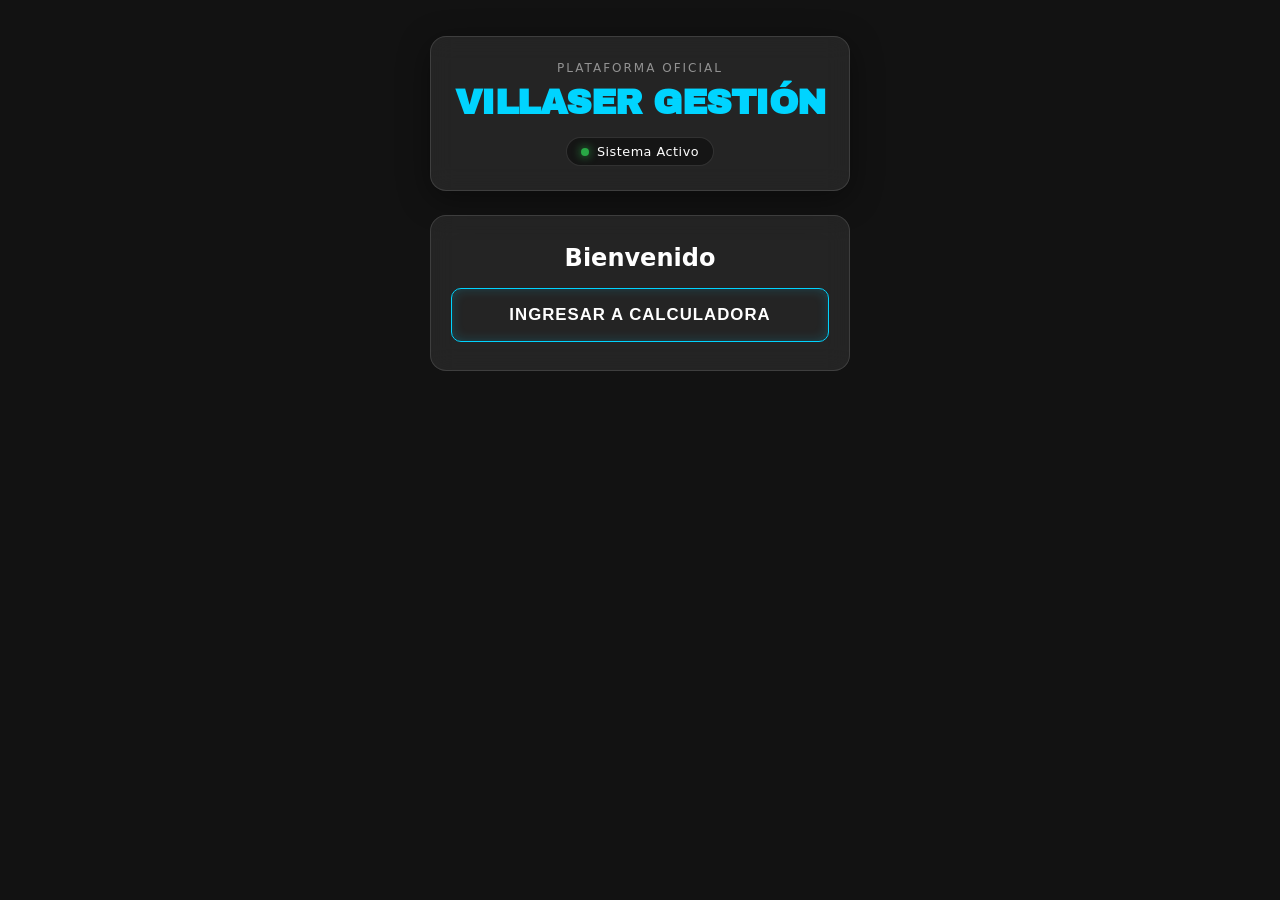
<file: index.html>
<!DOCTYPE html>
<html lang="es">
<head>
    <meta charset="UTF-8">
    <meta name="viewport" content="width=device-width, initial-scale=1.0, maximum-scale=1.0, user-scalable=no">
    <meta name="apple-mobile-web-app-capable" content="yes">
    <meta name="apple-mobile-web-app-status-bar-style" content="black-translucent">
    <meta name="mobile-web-app-capable" content="yes">
    <meta name="theme-color" content="#121212">
    
    <title>Villaser Gestión</title>
    <link rel="stylesheet" href="style.css">
</head>
<body>

    <!-- CABECERA PRINCIPAL -->
    <header class="gnc-card" id="mainHeader">
        <p class="gnc-label">Plataforma Oficial</p>
        <h1 class="gnc-title">Villaser Gestión</h1>
        <div class="gnc-status">
            <span class="status-dot"></span>
            <span class="status-text">Sistema Activo</span>
        </div>
    </header>

    <!-- PANTALLA DE INICIO / ACCESO -->
    <main id="accessScreen" class="glass-container">
        <h2>Bienvenido</h2>
        <button id="enterBtn" class="primary-action-btn" onclick="iniciarAcceso()">Ingresar a Calculadora</button>
    </main>

    <!-- PANTALLA DE BIENVENIDA (ANIMACIÓN) -->
    <section id="welcomeScreen" class="hidden">
        <h2 class="welcome-text">¡BIENVENIDO!</h2>
    </section>

    <!-- INTERFAZ PRINCIPAL DE LA APP -->
    <section id="appScreen" class="hidden">
        <!-- Botón Desplegable del Menú -->
        <button id="menuToggleBtn" class="glass-btn primary-btn" onclick="toggleMenu()">MENÚ PRINCIPAL</button>

    <!-- Cuadrícula de Botones de Módulos -->
    <nav id="menuGrid" class="grid-container">
        <button class="grid-btn" id="btnInecuaciones">Inecuaciones</button>
        <button class="grid-btn" id="btnCaidadeTension">Caida de Tension</button>
        <button class="grid-btn" id="btnIntensidadadmisible">Intensidad admisible</button>
        <button class="grid-btn" id="btnPotenciaMotoresCapacitores">Potencia Motores Capacitores</button>
        <button class="grid-btn" id="btnVerificacionCortocircuito">Verificacion Intensidad de Cortocircuito</button>
        <button class="grid-btn" id="btnBalancetermicoenTableros">Balance termico en Tableros</button>
        <button class="grid-btn" id="btnCurvatermica">Curva termica</button>
        <button class="grid-btn" id="btnBancodeCapacitores">Banco de Capacitores</button>
        <button class="grid-btn" id="btnDiagnosticodeCapacitores">Diagnóstico de Capacitores</button>
        <button class="grid-btn" id="btnCorrientedeCCMinima">Corriente de CC Mínima</button>
        <button class="grid-btn" id="btnReducciondeCCmaxima">Reduccion de CC máxima</button>
        <button class="grid-btn" id="btnMaximaCantidadCables">Máxima cantida de cables en cañería</button>
        <button class="grid-btn" id="btnNuevoModulo">Nuevo Modulo</button>
    </nav>
    </section>

    <script src="script.js"></script>
</body>
</html>
</file>
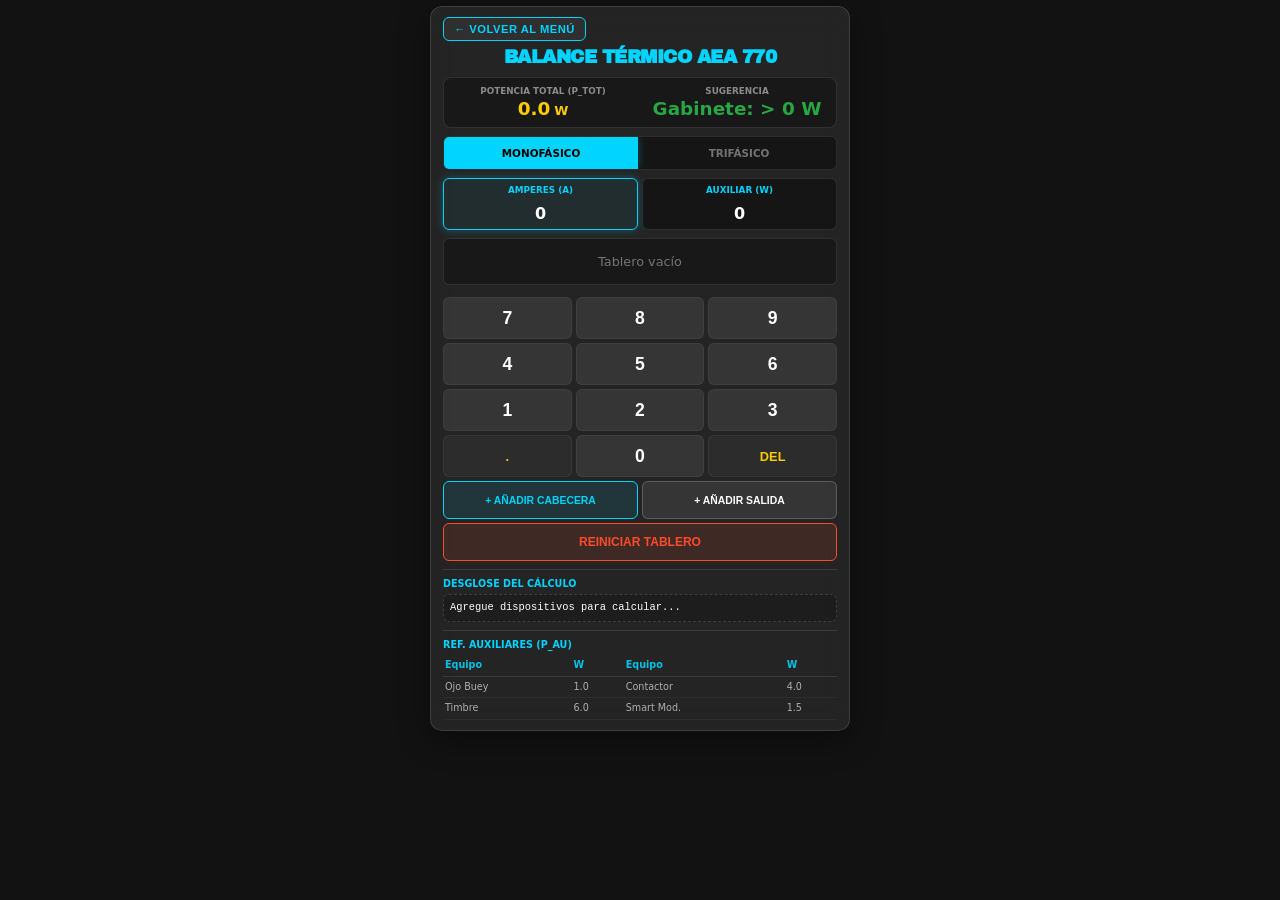
<file: balance_termico_en_tableros/index.html>
<!DOCTYPE html>
<html lang="es">
<head>
    <meta charset="UTF-8">
    <meta name="viewport" content="width=device-width, initial-scale=1.0, maximum-scale=1.0, user-scalable=no">
    <meta name="apple-mobile-web-app-capable" content="yes">
    <meta name="theme-color" content="#121212">
    
    <title>Balance Térmico - Villaser Gestión</title>
    <link rel="stylesheet" href="style.css">
</head>
<body>

<div class="gnc-container">
    <!-- BOTÓN VOLVER -->
    <button class="back-btn" onclick="volverAlMenu()">← VOLVER AL MENÚ</button>

    <h2>Balance Térmico AEA 770</h2>

    <div class="results-top">
        <div class="res-item">
            <span class="res-label">Potencia Total (P_tot)</span>
            <span class="res-val pct-drop"><span id="res-ptot">0.0</span> <span style="font-size: 0.8rem;">W</span></span>
        </div>
        <div class="res-item">
            <span class="res-label">Sugerencia</span>
            <span class="res-val v-final" id="rec-box">Gabinete: > 0 W</span>
        </div>
    </div>

    <div class="btn-group">
        <div class="check-card active" id="phase-mono" onclick="setPhase('mono')"><span>Monofásico</span></div>
        <div class="check-card" id="phase-tri" onclick="setPhase('tri')"><span>Trifásico</span></div>
    </div>

    <div class="input-row">
        <div class="input-group active" id="in-val" onclick="setFocus('val')">
            <label>Amperes (A)</label>
            <div id="v-val" class="display-value">0</div>
        </div>
        <div class="input-group" id="in-aux" onclick="setFocus('aux')">
            <label>Auxiliar (W)</label>
            <div id="v-aux" class="display-value">0</div>
        </div>
    </div>

    <div class="circuits-list" id="circ-list">
        <div style="text-align:center; padding:15px; font-size:0.8rem; color:rgba(255,255,255,0.4);">Tablero vacío</div>
    </div>

    <div class="numpad">
        <button type="button" class="num-btn" onclick="press('7')">7</button>
        <button type="button" class="num-btn" onclick="press('8')">8</button>
        <button type="button" class="num-btn" onclick="press('9')">9</button>
        <button type="button" class="num-btn" onclick="press('4')">4</button>
        <button type="button" class="num-btn" onclick="press('5')">5</button>
        <button type="button" class="num-btn" onclick="press('6')">6</button>
        <button type="button" class="num-btn" onclick="press('1')">1</button>
        <button type="button" class="num-btn" onclick="press('2')">2</button>
        <button type="button" class="num-btn" onclick="press('3')">3</button>
        <button type="button" class="num-btn action" onclick="press('.')">.</button>
        <button type="button" class="num-btn" onclick="press('0')">0</button>
        <button type="button" class="num-btn action" onclick="del()">DEL</button>
        
        <div class="btn-add-row">
            <button type="button" class="add-btn btn-cab" onclick="addItem('CAB')">+ Añadir Cabecera</button>
            <button type="button" class="add-btn btn-pia" onclick="addItem('PIA')">+ Añadir Salida</button>
        </div>
        
        <button type="button" class="num-btn reset-btn" onclick="resetAll()">REINICIAR TABLERO</button>
    </div>

    <div class="info-footer">
        <b>Desglose del Cálculo</b>
        <div class="formula-box" id="math-breakdown">
            Agregue dispositivos para calcular...
        </div>
    </div>

    <div class="info-footer" style="margin-top: 4px;">
        <b>Ref. Auxiliares (P_au)</b>
        <table class="ref-table">
            <thead><tr><th>Equipo</th><th>W</th><th>Equipo</th><th>W</th></tr></thead>
            <tbody>
                <tr><td>Ojo Buey</td><td>1.0</td><td>Contactor</td><td>4.0</td></tr>
                <tr><td>Timbre</td><td>6.0</td><td>Smart Mod.</td><td>1.5</td></tr>
            </tbody>
        </table>
    </div>
</div>

<script src="script.js"></script>
</body>
</html>
</file>
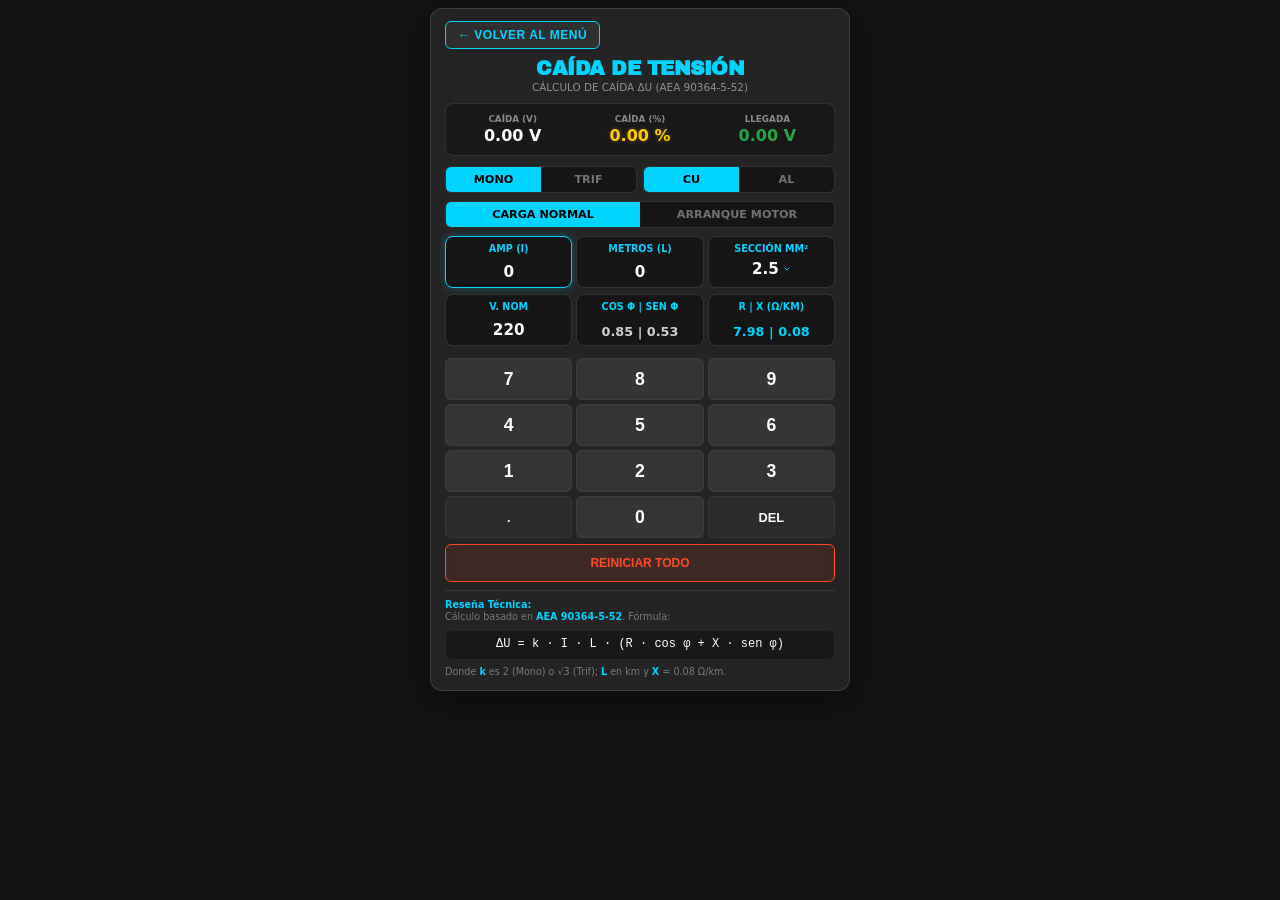
<file: caida_de_tension/index.html>
<!DOCTYPE html>
<html lang="es">
<head>
    <meta charset="UTF-8">
    <meta name="viewport" content="width=device-width, initial-scale=1.0, maximum-scale=1.0, user-scalable=no">
    <meta name="apple-mobile-web-app-capable" content="yes">
    <meta name="theme-color" content="#121212">
    
    <title>Caída de Tensión - Villaser Gestión</title>
    <link rel="stylesheet" href="style.css">
</head>
<body>

    <!-- MODAL DE ALERTA DE ARRANQUE -->
    <div id="modal" class="modal-overlay">
        <div class="modal-box">
            <p>⚠️ <b>RECORDATORIO:</b><br><br>En el arranque de motores la intensidad (Amp) sube entre <b>5 y 8 veces</b>.<br><br>Asegúrese de ingresar el valor de corriente de arranque para un cálculo correcto.</p>
            <button class="modal-btn" onclick="closeModal()">ACEPTAR</button>
        </div>
    </div>

    <div class="gnc-card">
        <!-- BOTÓN VOLVER -->
        <button class="back-btn" onclick="volverAlMenu()">← VOLVER AL MENÚ</button>

        <h1 class="gnc-title">Caída de Tensión</h1>
        <p class="gnc-subtitle">Cálculo de caída ΔU (AEA 90364-5-52)</p>

        <!-- TARJETAS DE RESULTADO SUPERIORES -->
        <div class="results-top">
            <div class="res-item">
                <span class="res-label">Caída (V)</span>
                <span class="res-val" id="out_u">0.00 V</span>
            </div>
            <div class="res-item">
                <span class="res-label">Caída (%)</span>
                <span class="res-val pct-drop" id="out_pct">0.00 %</span>
            </div>
            <div class="res-item">
                <span class="res-label">Llegada</span>
                <span class="res-val v-final" id="out_fin">0.00 V</span>
            </div>
        </div>

        <!-- BOTONES SELECTORES DE SISTEMA Y MATERIAL -->
        <div class="option-row">
            <div class="btn-group">
                <label><input type="radio" name="sis" value="2" checked onchange="calc()"><span>Mono</span></label>
                <label><input type="radio" name="sis" value="1.732" onchange="calc()"><span>Trif</span></label>
            </div>
            <div class="btn-group">
                <label><input type="radio" name="mat" value="cu" checked onchange="updateTable()"><span>CU</span></label>
                <label><input type="radio" name="mat" value="al" onchange="updateTable()"><span>AL</span></label>
            </div>
        </div>

        <!-- SELECTOR DE TIPO DE CARGA -->
        <div class="option-row">
            <div class="btn-group" style="grid-column: span 2;">
                <label><input type="radio" name="preset" value="normal" checked onclick="setPreset(0.85, 0.53)"><span>Carga Normal</span></label>
                <label><input type="radio" name="preset" value="motor" onclick="setPreset(0.30, 0.95)"><span>Arranque Motor</span></label>
            </div>
        </div>

        <!-- PRIMERA FILA DE ENTRADAS -->
        <div class="input-row">
            <div class="input-group active" id="grp-amp" onclick="setActive('amp')">
                <label>Amp (I)</label>
                <div id="disp-amp" class="display-value">0</div>
            </div>
            <div class="input-group" id="grp-mts" onclick="setActive('mts')">
                <label>Metros (L)</label>
                <div id="disp-mts" class="display-value">0</div>
            </div>
            <div class="input-group">
                <label>Sección mm²</label>
                <div class="custom-select">
                    <div class="select-selected" id="disp-sec-sel" onclick="toggleDrop(event)">2.5</div>
                    <div class="select-items" id="sec-options">
                        <div class="opt-item" onclick="setSec('1.0')">1.0</div>
                        <div class="opt-item" onclick="setSec('1.5')">1.5</div>
                        <div class="opt-item" onclick="setSec('2.5')">2.5</div>
                        <div class="opt-item" onclick="setSec('4')">4</div>
                        <div class="opt-item" onclick="setSec('6')">6</div>
                        <div class="opt-item" onclick="setSec('10')">10</div>
                        <div class="opt-item" onclick="setSec('16')">16</div>
                        <div class="opt-item" onclick="setSec('25')">25</div>
                        <div class="opt-item" onclick="setSec('35')">35</div>
                        <div class="opt-item" onclick="setSec('50')">50</div>
                    </div>
                </div>
                <input type="hidden" id="sec-val" value="2.5">
            </div>
        </div>

        <!-- SEGUNDA FILA DE ENTRADAS -->
        <div class="input-row">
            <div class="input-group" id="grp-vnom" onclick="setActive('vnom')">
                <label>V. Nom</label>
                <div id="disp-vnom" class="display-value">220</div>
            </div>
            <div class="input-group" id="grp-phi">
                <label>cos φ | sen φ</label>
                <div class="display-value display-small">
                    <span id="disp-cosphi" onclick="setActive('cosphi')">0.85</span> | 
                    <span id="disp-senphi" onclick="setActive('senphi')">0.53</span>
                </div>
            </div>
            <div class="input-group">
                <label>R | X (Ω/km)</label>
                <div class="display-value display-small" style="color: var(--primary-neon);">
                    <span id="disp-res">7.98</span> | <span id="disp-reac">0.08</span>
                </div>
            </div>
        </div>

        <!-- TECLADO NUMÉRICO INTEGRADO -->
        <div class="numpad">
            <button class="num-btn" onclick="press(7)">7</button>
            <button class="num-btn" onclick="press(8)">8</button>
            <button class="num-btn" onclick="press(9)">9</button>
            <button class="num-btn" onclick="press(4)">4</button>
            <button class="num-btn" onclick="press(5)">5</button>
            <button class="num-btn" onclick="press(6)">6</button>
            <button class="num-btn" onclick="press(1)">1</button>
            <button class="num-btn" onclick="press(2)">2</button>
            <button class="num-btn" onclick="press(3)">3</button>
            <button class="num-btn action" onclick="press('.')">.</button>
            <button class="num-btn" onclick="press(0)">0</button>
            <button class="num-btn action" onclick="clearVal()">DEL</button>
            <button class="num-btn reset-btn" onclick="resetAll()">REINICIAR TODO</button>
        </div>

        <!-- PIE INFORMATIVO NORMATIVO -->
        <footer class="info-footer">
            <b>Reseña Técnica:</b><br>
            Cálculo basado en <b>AEA 90364-5-52</b>. Fórmula:
            <div class="formula-box">ΔU = k · I · L · (R · cos φ + X · sen φ)</div>
            Donde <b>k</b> es 2 (Mono) o √3 (Trif); <b>L</b> en km y <b>X</b> = 0.08 Ω/km.
        </footer>
    </div>

    <script src="script.js"></script>
</body>
          </html>
</file>
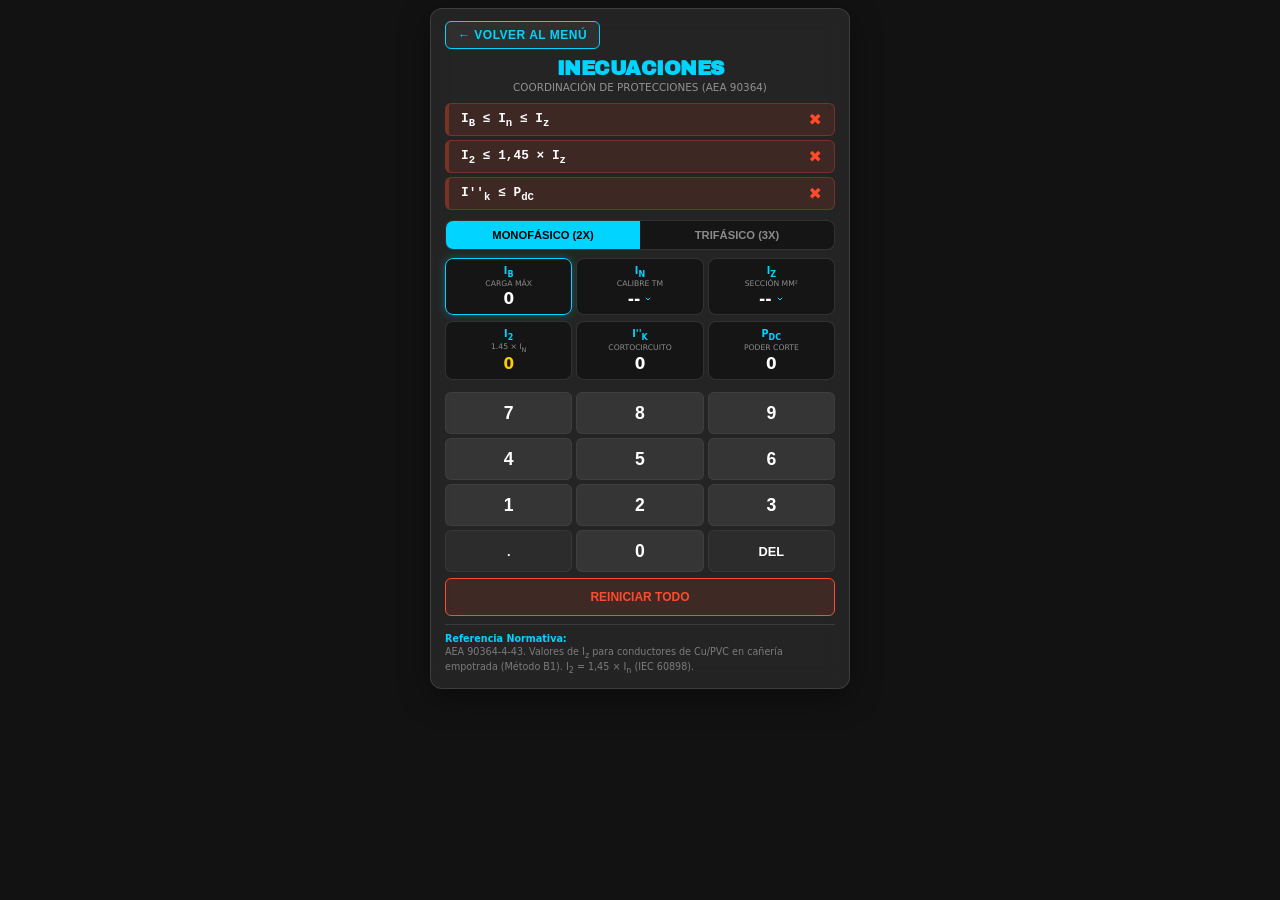
<file: inecuaciones/index.html>
<!DOCTYPE html>
<html lang="es">
<head>
    <meta charset="UTF-8">
    <meta name="viewport" content="width=device-width, initial-scale=1.0, maximum-scale=1.0, user-scalable=no">
    <meta name="apple-mobile-web-app-capable" content="yes">
    <meta name="theme-color" content="#121212">
    
    <title>Coordinación de Protecciones - Villaser Gestión</title>
    <link rel="stylesheet" href="style.css">
</head>
<body>

    <div class="gnc-card">
        <!-- BOTÓN VOLVER -->
        <button class="back-btn" onclick="volverAlMenu()">← VOLVER AL MENÚ</button>

        <h1 class="gnc-title">Inecuaciones</h1>
        <p class="gnc-subtitle">Coordinación de Protecciones (AEA 90364)</p>

        <!-- TARJETAS DE VERIFICACIÓN (INECUACIONES) -->
        <div class="results-top">
            <div id="cond1" class="condition-card fail">
                <span class="formula">I<sub>B</sub> ≤ I<sub>n</sub> ≤ I<sub>z</sub></span>
                <span class="status-icon" id="status1">✖</span>
            </div>
            <div id="cond2" class="condition-card fail">
                <span class="formula">I<sub>2</sub> ≤ 1,45 × I<sub>z</sub></span>
                <span class="status-icon" id="status2">✖</span>
            </div>
            <div id="cond3" class="condition-card fail">
                <span class="formula">I''<sub>k</sub> ≤ P<sub>dC</sub></span>
                <span class="status-icon" id="status3">✖</span>
            </div>
        </div>

        <!-- SELECTOR DE FASE -->
        <div class="phase-toggle">
            <button id="btn-mono" class="phase-btn active" onclick="setPhase('mono')">Monofásico (2x)</button>
            <button id="btn-tri" class="phase-btn" onclick="setPhase('tri')">Trifásico (3x)</button>
        </div>

        <!-- ASISTENTE DE POTENCIA -->
        <div id="ib-helper" class="power-calc">
            <div class="helper-box">
                <label>POTENCIA (W)</label>
                <input type="text" id="w-val" class="p-input" placeholder="W" readonly onclick="setActive('w')">
            </div>
            <div class="helper-box">
                <label>TENSIÓN (V)</label>
                <input type="text" id="v-val" class="p-input" value="220" readonly onclick="setActive('v')">
            </div>
        </div>

        <!-- PRIMERA FILA DE ENTRADAS -->
        <div class="input-row">
            <div id="group-ib" class="input-group active" onclick="setActive('ib')">
                <label>I<sub>B</sub></label>
                <span class="desc">Carga Máx</span>
                <div id="disp-ib" class="display-value">0</div>
            </div>
            <div id="group-in" class="input-group">
                <label>I<sub>n</sub></label>
                <span class="desc">Calibre TM</span>
                <div class="custom-select">
                    <div class="select-selected" id="display-in" onclick="toggleDropdown('list-in', 'display-in')">--</div>
                    <div class="select-items" id="list-in">
                        <div class="opt-item" onclick="selectOptionIn(0, '--')">--</div>
                        <div class="opt-item" onclick="selectOptionIn(6, '6A')">6A</div>
                        <div class="opt-item" onclick="selectOptionIn(10, '10A')">10A</div>
                        <div class="opt-item" onclick="selectOptionIn(16, '16A')">16A</div>
                        <div class="opt-item" onclick="selectOptionIn(20, '20A')">20A</div>
                        <div class="opt-item" onclick="selectOptionIn(25, '25A')">25A</div>
                        <div class="opt-item" onclick="selectOptionIn(32, '32A')">32A</div>
                        <div class="opt-item" onclick="selectOptionIn(40, '40A')">40A</div>
                        <div class="opt-item" onclick="selectOptionIn(50, '50A')">50A</div>
                        <div class="opt-item" onclick="selectOptionIn(63, '63A')">63A</div>
                        <div class="opt-item" onclick="selectOptionIn(80, '80A')">80A</div>
                        <div class="opt-item" onclick="selectOptionIn(100, '100A')">100A</div>
                    </div>
                </div>
            </div>
            <div id="group-iz" class="input-group">
                <label>I<sub>z</sub></label>
                <span class="desc">Sección mm²</span>
                <div class="custom-select">
                    <div class="select-selected" id="display-iz" onclick="toggleDropdown('list-iz', 'display-iz')">--</div>
                    <div class="select-items" id="list-iz"></div>
                </div>
            </div>
        </div>

        <!-- SEGUNDA FILA DE ENTRADAS -->
        <div class="input-row">
            <div id="group-i2" class="input-group">
                <label>I<sub>2</sub></label>
                <span class="desc">1.45 × I<sub>n</sub></span>
                <div id="disp-i2" class="display-value highlight-amber">0</div>
            </div>
            <div id="group-ik" class="input-group" onclick="setActive('ik')">
                <label>I''<sub>k</sub></label>
                <span class="desc">Cortocircuito</span>
                <div id="disp-ik" class="display-value">0</div>
            </div>
            <div id="group-pdc" class="input-group" onclick="setActive('pdc')">
                <label>P<sub>dC</sub></label>
                <span class="desc">Poder Corte</span>
                <div id="disp-pdc" class="display-value">0</div>
            </div>
        </div>

        <!-- TECLADO NUMÉRICO INTEGRADO -->
        <div class="numpad">
            <button class="num-btn" onclick="press(7)">7</button>
            <button class="num-btn" onclick="press(8)">8</button>
            <button class="num-btn" onclick="press(9)">9</button>
            <button class="num-btn" onclick="press(4)">4</button>
            <button class="num-btn" onclick="press(5)">5</button>
            <button class="num-btn" onclick="press(6)">6</button>
            <button class="num-btn" onclick="press(1)">1</button>
            <button class="num-btn" onclick="press(2)">2</button>
            <button class="num-btn" onclick="press(3)">3</button>
            <button class="num-btn action" onclick="press('.')">.</button>
            <button class="num-btn" onclick="press(0)">0</button>
            <button class="num-btn action" onclick="clearVal()">DEL</button>
            <button class="num-btn reset-btn" onclick="resetAll()">REINICIAR TODO</button>
        </div>

        <!-- PIE INFORMATIVO NORMATIVO -->
        <footer class="info-footer">
            <b>Referencia Normativa:</b><br>
            AEA 90364-4-43. Valores de I<sub>z</sub> para conductores de Cu/PVC en cañería empotrada (Método B1). I<sub>2</sub> = 1,45 × I<sub>n</sub> (IEC 60898).
        </footer>
    </div>

    <script src="script.js"></script>
</body>
</html>
</file>
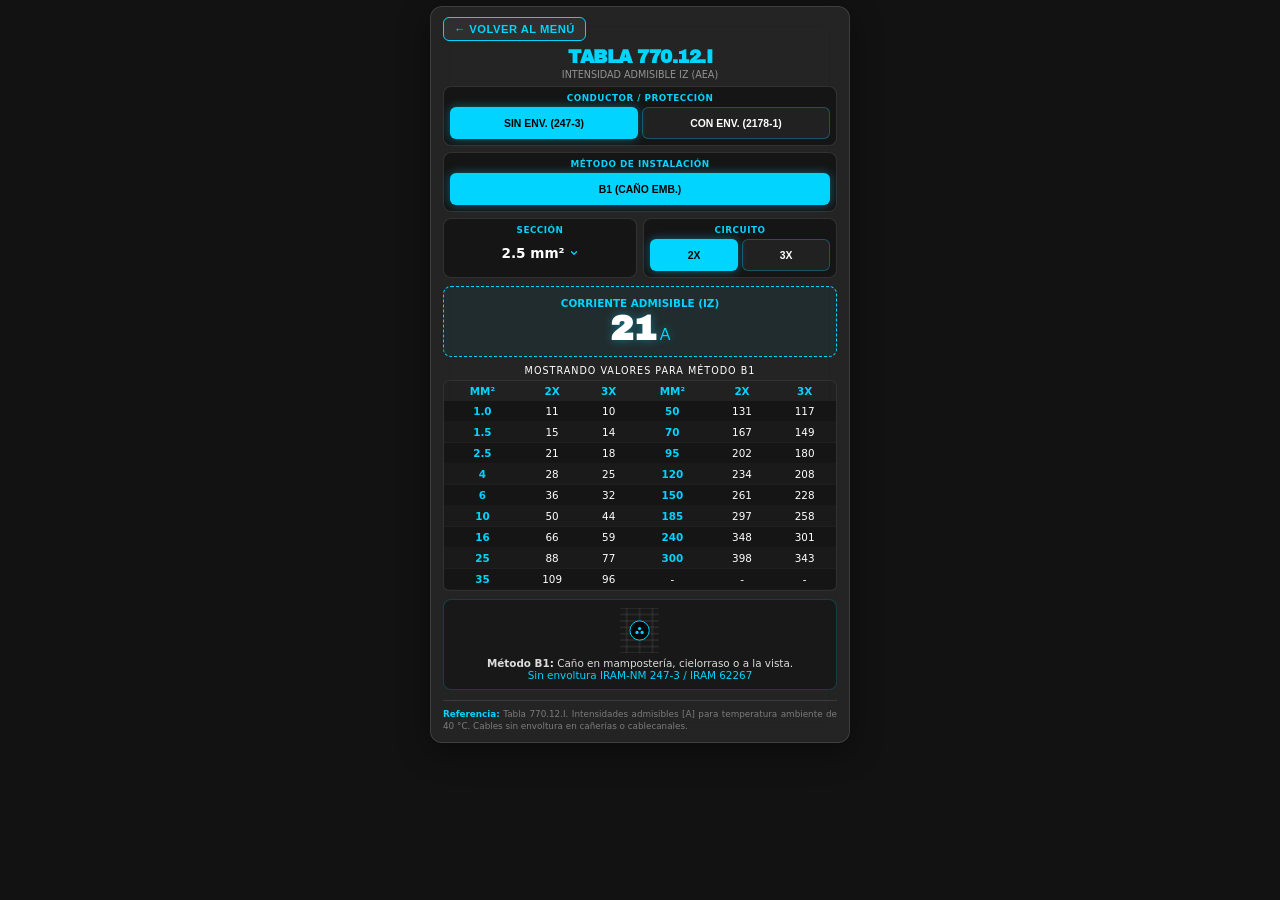
<file: intensidad_admisible/index.html>
<!DOCTYPE html>
<html lang="es">
<head>
    <meta charset="UTF-8">
    <meta name="viewport" content="width=device-width, initial-scale=1.0, maximum-scale=1.0, user-scalable=no">
    <meta name="apple-mobile-web-app-capable" content="yes">
    <meta name="theme-color" content="#121212">
    
    <title>Intensidad Admisible Iz - Villaser Gestión</title>
    <link rel="stylesheet" href="style.css">
</head>
<body>

    <div class="gnc-card">
        <!-- BOTÓN VOLVER -->
        <button class="back-btn" onclick="volverAlMenu()">← VOLVER AL MENÚ</button>

        <h1 class="gnc-title" id="main-title">TABLA 770.12.I</h1>
        <p class="gnc-subtitle">Intensidad Admisible Iz (AEA)</p>

        <!-- TIPO DE CONDUCTOR -->
        <div class="selector-row-full">
            <div class="input-group">
                <label>CONDUCTOR / PROTECCIÓN</label>
                <div class="toggle-group">
                    <button class="toggle-btn active" id="btn-T1" onclick="setTable('770.12.I')">Sin Env. (247-3)</button>
                    <button class="toggle-btn" id="btn-T3" onclick="setTable('770.12.III')">Con Env. (2178-1)</button>
                </div>
                <input type="hidden" id="table-val" value="770.12.I">
            </div>
        </div>

        <!-- MÉTODO DE INSTALACIÓN -->
        <div class="selector-row-full">
            <div class="input-group">
                <label>MÉTODO DE INSTALACIÓN</label>
                <div class="toggle-group" id="methods-container">
                    <!-- Botones generados por JS -->
                </div>
                <input type="hidden" id="method-val" value="B1">
            </div>
        </div>

        <!-- SECCIÓN Y TIPO DE CIRCUITO -->
        <div class="selector-row">
            <div class="input-group">
                <label>SECCIÓN</label>
                <div class="custom-select">
                    <div class="select-selected" id="cable-display" onclick="toggleDrop(event)">2.5 mm²</div>
                    <div class="select-items" id="cable-options"></div>
                </div>
                <input type="hidden" id="mm-val" value="2.5">
            </div>

            <div class="input-group">
                <label>CIRCUITO</label>
                <div class="toggle-group">
                    <button class="toggle-btn active" id="btn-2x" onclick="setType('2x')">2x</button>
                    <button class="toggle-btn" id="btn-3x" onclick="setType('3x')">3x</button>
                </div>
                <input type="hidden" id="type-val" value="2x">
            </div>
        </div>

        <!-- RESULTADO PRINCIPAL -->
        <div class="display-result">
            <span class="iz-label">Corriente Admisible (Iz)</span>
            <div class="iz-value" id="res-val">21<span class="unit">A</span></div>
        </div>

        <!-- TABLA COMPLETA -->
        <div class="table-title" id="table-title-display">Mostrando valores para Método B1</div>
        <div class="table-wrapper">
            <table>
                <thead>
                    <tr>
                        <th>MM²</th><th>2X</th><th>3X</th>
                        <th>MM²</th><th>2X</th><th>3X</th>
                    </tr>
                </thead>
                <tbody id="data-table"></tbody>
            </table>
        </div>

        <!-- DESCRIPCIÓN DEL MÉTODO (GRÁFICO Y TEXTO) -->
        <div class="method-desc" id="method-desc-display">
            <div id="method-image"></div>
            <div id="method-text"></div>
        </div>

        <!-- PIE INFORMATIVO NORMATIVO -->
        <footer class="info-footer" id="footer-text">
            <b>Referencia:</b> Tabla 770.12.I. Intensidades admisibles [A] para temperatura ambiente de 40 °C. Cables sin envoltura en cañerías o cablecanales.
        </footer>
    </div>

    <script src="script.js"></script>
</body>
</html>
</file>
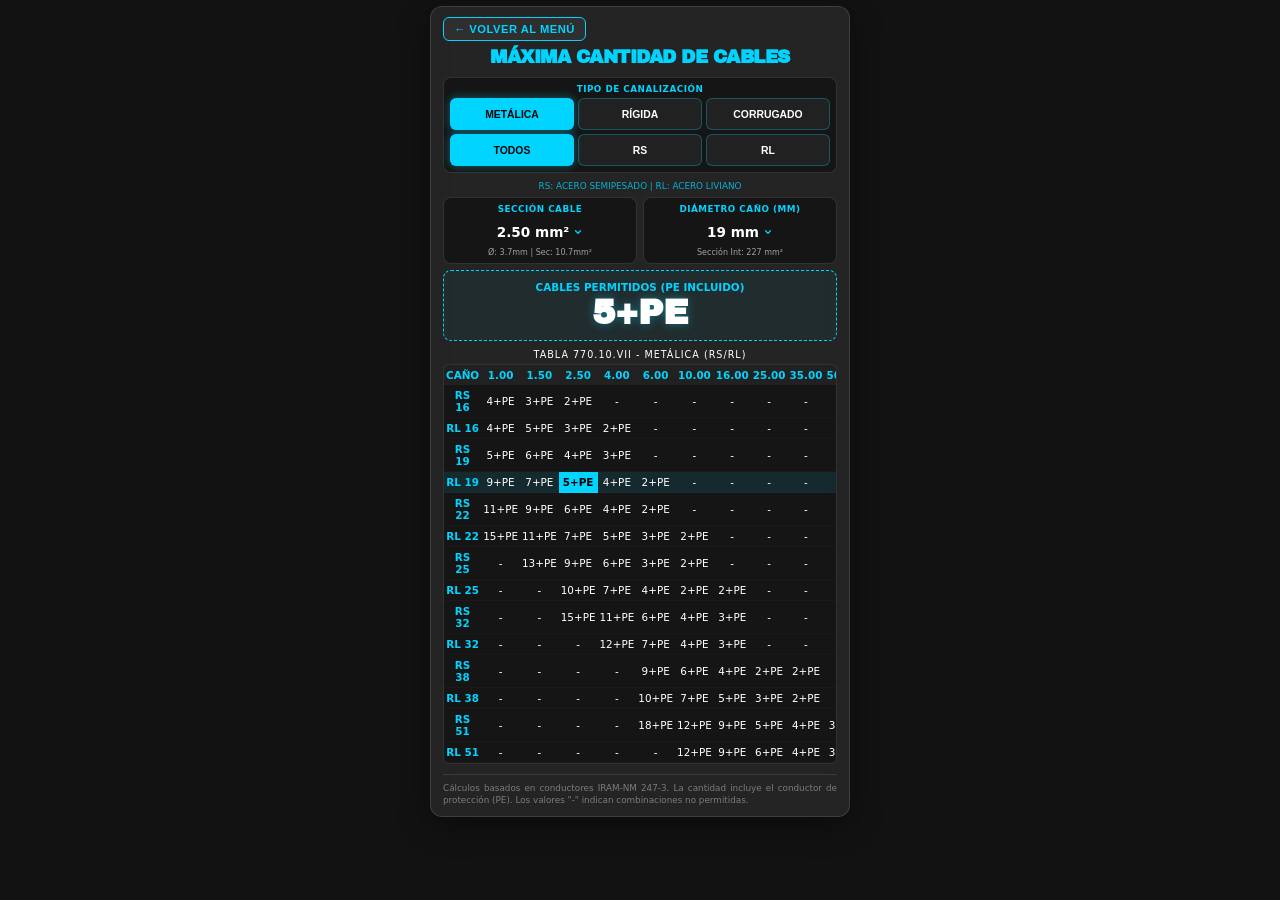
<file: maxima_cantidad_cables/index.html>
<!DOCTYPE html>
<html lang="es">
<head>
    <meta charset="UTF-8">
    <meta name="viewport" content="width=device-width, initial-scale=1.0, maximum-scale=1.0, user-scalable=no">
    <meta name="apple-mobile-web-app-capable" content="yes">
    <meta name="theme-color" content="#121212">
    
    <title>Máxima Cantidad de Cables - AEA 770</title>
    <link rel="stylesheet" href="style.css">
</head>
<body>

<div class="gnc-container">
    <!-- BOTÓN VOLVER -->
    <button class="back-btn" onclick="volverAlMenu()">← VOLVER AL MENÚ</button>

    <h2 id="main-title">MÁXIMA CANTIDAD DE CABLES</h2>
    
    <div class="selector-row-full">
        <div class="input-group">
            <label>TIPO DE CANALIZACIÓN</label>
            <div class="toggle-group">
                <button class="toggle-btn active" id="btn-metalica" onclick="setCategory('metalica')">METÁLICA</button>
                <button class="toggle-btn" id="btn-rigida" onclick="setCategory('rigida')">RÍGIDA</button>
                <button class="toggle-btn" id="btn-corrugado" onclick="setCategory('corrugado')">CORRUGADO</button>
            </div>
            <div class="filter-group" id="sub-filters"></div>
        </div>
    </div>

    <div class="abbreviation-legend" id="type-legend">
        RS: acero semipesado | RL: acero liviano
    </div>

    <div class="selector-row">
        <div class="input-group">
            <label>SECCIÓN CABLE</label>
            <div class="custom-select">
                <div class="select-selected" id="cable-display" onclick="toggleDrop('cable-options')">2.50 mm²</div>
                <div class="select-items" id="cable-options"></div>
            </div>
            <div class="extra-info" id="cable-info">Ø: 3.7mm | Sec: 10.7mm²</div>
        </div>

        <div class="input-group">
            <label>DIÁMETRO CAÑO (mm)</label>
            <div class="custom-select">
                <div class="select-selected" id="pipe-display" onclick="toggleDrop('pipe-options')">19 mm</div>
                <div class="select-items" id="pipe-options"></div>
            </div>
            <div class="extra-info" id="pipe-info">Sección Int: 227 mm²</div>
        </div>
    </div>

    <div class="display-result">
        <span class="res-label" id="res-desc">Cables Permitidos (PE incluido)</span>
        <div class="res-value" id="res-val">4+PE</div>
    </div>

    <div class="table-title" id="table-name">TABLA 770.10.VII - CANALIZACIÓN METÁLICA</div>
    <div class="table-wrapper">
        <table id="full-table">
            <thead>
                <tr id="table-headers">
                    <th>Caño</th>
                </tr>
            </thead>
            <tbody id="table-body"></tbody>
        </table>
    </div>

    <div class="footer" id="footer-text">
        Cálculos basados en conductores IRAM-NM 247-3. La cantidad incluye el conductor de protección (PE). Los valores "-" indican combinaciones no permitidas.
    </div>
</div>

<script src="script.js"></script>
</body>
</html>
</file>
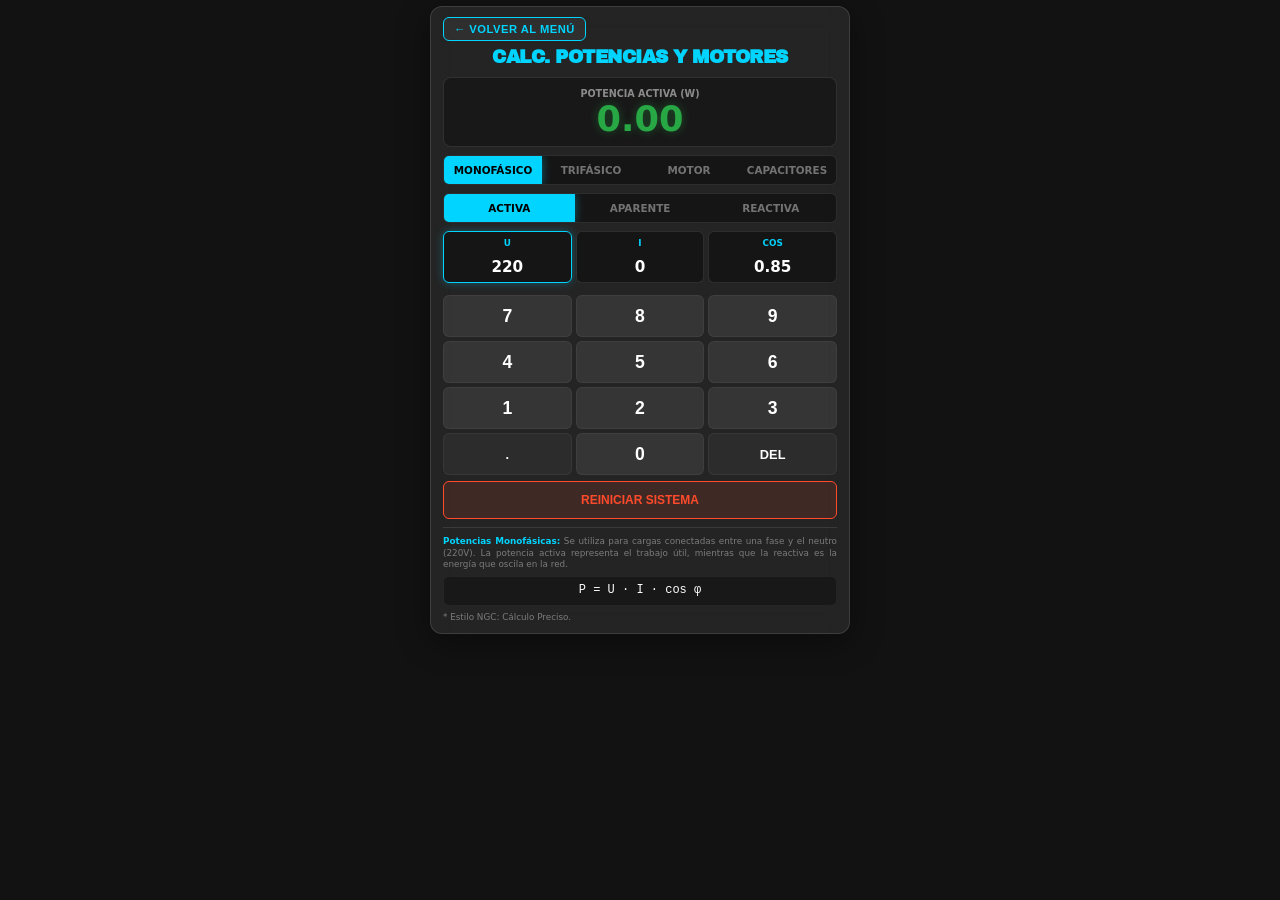
<file: potencia_motores_capacitores/index.html>
<!DOCTYPE html>
<html lang="es">
<head>
    <meta charset="UTF-8">
    <meta name="viewport" content="width=device-width, initial-scale=1.0, maximum-scale=1.0, user-scalable=no">
    <meta name="apple-mobile-web-app-capable" content="yes">
    <meta name="theme-color" content="#121212">
    
    <title>Potencias y Motores - Villaser Gestión</title>
    <link rel="stylesheet" href="style.css">
</head>
<body>

<div class="gnc-container">
    <!-- BOTÓN VOLVER (Agregado para mantener consistencia con la App) -->
    <button class="back-btn" onclick="volverAlMenu()">← VOLVER AL MENÚ</button>

    <h2>Calc. Potencias y Motores</h2>

    <div class="results-top">
        <span class="res-label" id="res-label">RESULTADO</span>
        <span class="res-val" id="main-result">0.00</span>
    </div>

    <div class="category-grid">
        <label class="check-card active" id="card-mono">
            <input type="radio" name="cat" value="mono" checked onclick="updateCat('mono')">
            <span>Monofásico</span>
        </label>
        <label class="check-card" id="card-tri">
            <input type="radio" name="cat" value="tri" onclick="updateCat('tri')">
            <span>Trifásico</span>
        </label>
        <label class="check-card" id="card-mot">
            <input type="radio" name="cat" value="mot" onclick="updateCat('mot')">
            <span>Motor</span>
        </label>
        <label class="check-card" id="card-cap">
            <input type="radio" name="cat" value="cap" onclick="updateCat('cap')">
            <span>Capacitores</span>
        </label>
    </div>

    <div id="sub-selectors" class="sub-category-grid"></div>

    <div class="input-row" id="input-area"></div>

    <div class="numpad">
        <button class="num-btn" onclick="press(7)">7</button>
        <button class="num-btn" onclick="press(8)">8</button>
        <button class="num-btn" onclick="press(9)">9</button>
        <button class="num-btn" onclick="press(4)">4</button>
        <button class="num-btn" onclick="press(5)">5</button>
        <button class="num-btn" onclick="press(6)">6</button>
        <button class="num-btn" onclick="press(1)">1</button>
        <button class="num-btn" onclick="press(2)">2</button>
        <button class="num-btn" onclick="press(3)">3</button>
        <button class="num-btn action" onclick="press('.')">.</button>
        <button class="num-btn" onclick="press(0)">0</button>
        <button class="num-btn action" onclick="del()">DEL</button>
        <button class="num-btn reset-btn" onclick="resetAll()">Reiniciar Sistema</button>
    </div>

    <div class="formula-desc" id="formula-info"></div>
</div>

<script src="script.js"></script>
</body>
</html>
</file>
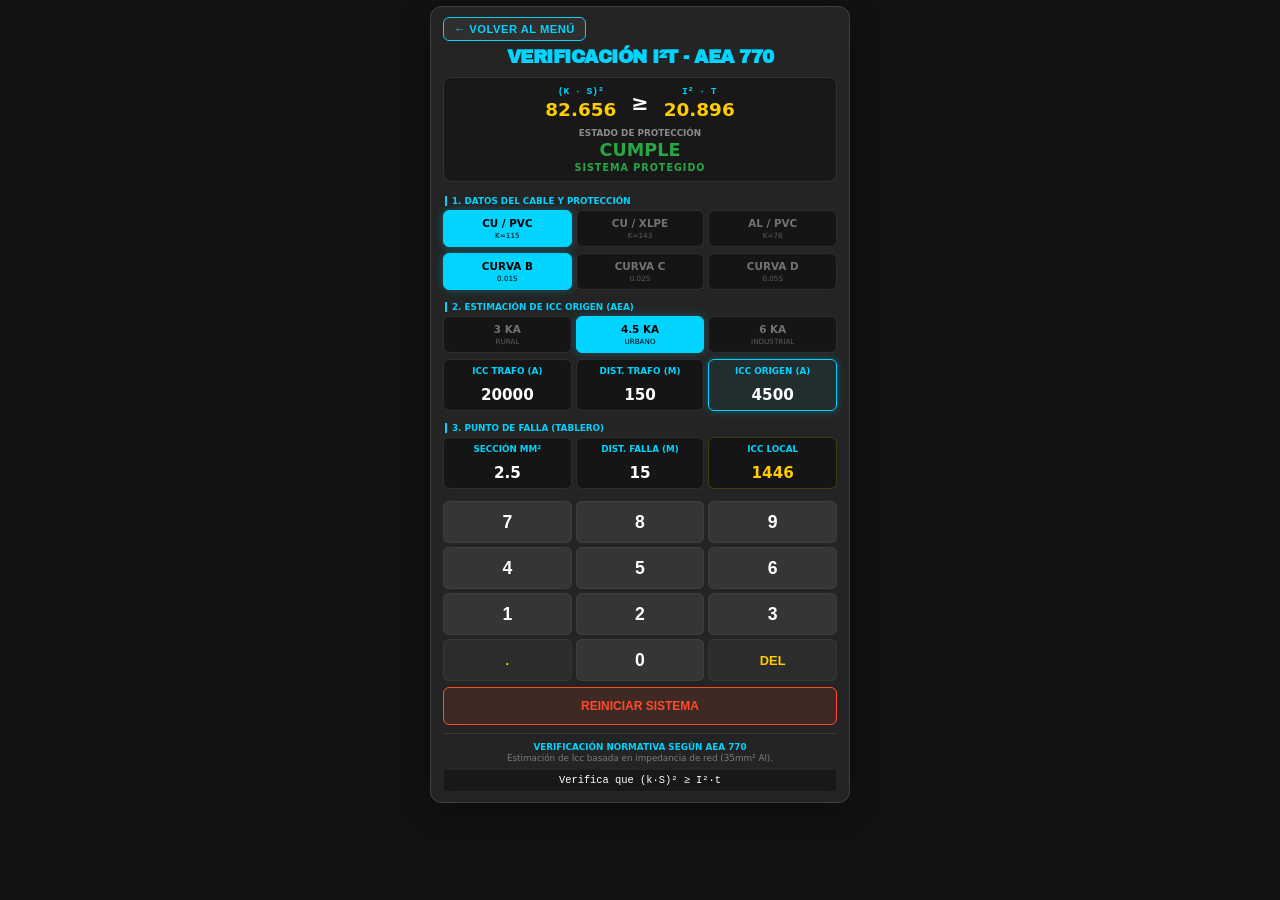
<file: verificacion_intensidad_de_cortocircuito/index.html>
<!DOCTYPE html>
<html lang="es">
<head>
    <meta charset="UTF-8">
    <meta name="viewport" content="width=device-width, initial-scale=1.0, maximum-scale=1.0, user-scalable=no">
    <meta name="apple-mobile-web-app-capable" content="yes">
    <meta name="theme-color" content="#121212">
    
    <title>Verificación I²t - Villaser Gestión</title>
    <link rel="stylesheet" href="style.css">
</head>
<body>

<div class="gnc-container">
    <!-- BOTÓN VOLVER -->
    <button class="back-btn" onclick="volverAlMenu()">← VOLVER AL MENÚ</button>

    <h2>Verificación I²t - AEA 770</h2>

    <div class="results-top">
        <div class="formula-container-top">
            <div class="formula-side">
                <span class="theory-label">(k · S)²</span>
                <span id="res-ks" class="calc-value">0</span>
            </div>
            <span class="op-symbol" id="res-op">≥</span>
            <div class="formula-side">
                <span class="theory-label">I² · t</span>
                <span id="res-it" class="calc-value">0</span>
            </div>
        </div>

        <span class="res-label">Estado de Protección</span>
        <span class="res-val" id="main-result">CUMPLE</span>
        <div id="rec-text" class="status-msg">SISTEMA PROTEGIDO</div>
    </div>

    <span class="section-tag">1. Datos del Cable y Protección</span>
    <div class="btn-group">
        <div class="check-card active" id="k-115" onclick="setK(115, 'k-115')"><span>Cu / PVC</span><small>k=115</small></div>
        <div class="check-card" id="k-143" onclick="setK(143, 'k-143')"><span>Cu / XLPE</span><small>k=143</small></div>
        <div class="check-card" id="k-76" onclick="setK(76, 'k-76')"><span>Al / PVC</span><small>k=76</small></div>
    </div>

    <div class="btn-group">
        <div class="check-card active" id="t-01" onclick="setT(0.01, 't-01')"><span>Curva B</span><small>0.01s</small></div>
        <div class="check-card" id="t-02" onclick="setT(0.02, 't-02')"><span>Curva C</span><small>0.02s</small></div>
        <div class="check-card" id="t-05" onclick="setT(0.05, 't-05')"><span>Curva D</span><small>0.05s</small></div>
    </div>

    <span class="section-tag">2. Estimación de Icc Origen (AEA)</span>
    <div class="btn-group">
        <div class="check-card" id="aea-3000" onclick="setAEA(3000, 'aea-3000')"><span>3 kA</span><small>Rural</small></div>
        <div class="check-card active" id="aea-4500" onclick="setAEA(4500, 'aea-4500')"><span>4.5 kA</span><small>Urbano</small></div>
        <div class="check-card" id="aea-6000" onclick="setAEA(6000, 'aea-6000')"><span>6 kA</span><small>Industrial</small></div>
    </div>

    <div class="input-row">
        <div class="input-group" id="in-IccT" onclick="setFocus('IccT')">
            <label>Icc Trafo (A)</label>
            <div id="v-IccT" class="display-value">20000</div>
        </div>
        <div class="input-group" id="in-LT" onclick="setFocus('LT')">
            <label>Dist. Trafo (m)</label>
            <div id="v-LT" class="display-value">150</div>
        </div>
        <div class="input-group active" id="in-Icc" onclick="setFocus('Icc')">
            <label>Icc Origen (A)</label>
            <div id="v-Icc" class="display-value">4500</div>
        </div>
    </div>

    <span class="section-tag">3. Punto de Falla (Tablero)</span>
    <div class="input-row">
        <div class="input-group" id="in-S" onclick="setFocus('S')">
            <label>Sección mm²</label>
            <div id="v-S" class="display-value">2.5</div>
        </div>
        <div class="input-group" id="in-L" onclick="setFocus('L')">
            <label>Dist. Falla (m)</label>
            <div id="v-L" class="display-value">15</div>
        </div>
        <div class="input-group" style="border-color: rgba(255, 204, 0, 0.2); cursor: default;">
            <label>Icc Local</label>
            <div id="v-IccL" class="display-value" style="color:var(--warning-amber)">0</div>
        </div>
    </div>

    <div class="numpad">
        <button class="num-btn" onclick="press(7)">7</button>
        <button class="num-btn" onclick="press(8)">8</button>
        <button class="num-btn" onclick="press(9)">9</button>
        <button class="num-btn" onclick="press(4)">4</button>
        <button class="num-btn" onclick="press(5)">5</button>
        <button class="num-btn" onclick="press(6)">6</button>
        <button class="num-btn" onclick="press(1)">1</button>
        <button class="num-btn" onclick="press(2)">2</button>
        <button class="num-btn" onclick="press(3)">3</button>
        <button class="num-btn action" onclick="press('.')">.</button>
        <button class="num-btn" onclick="press(0)">0</button>
        <button class="num-btn action" onclick="del()">DEL</button>
        <button class="num-btn reset-btn" onclick="resetAll()">REINICIAR SISTEMA</button>
    </div>

    <div class="info-footer">
        <b>Verificación normativa según AEA 770</b><br>
        Estimación de Icc basada en impedancia de red (35mm² Al).
        <div class="formula-box">Verifica que (k·S)² ≥ I²·t</div>
    </div>
</div>

<script src="script.js"></script>
</body>
</html>
</file>
<file: style.css>
@import url('https://fonts.googleapis.com/css2?family=Archivo+Black&family=Segoe+UI:wght@400;600;700&display=swap');

:root {
  --primary-neon: #00d4ff;
  --success-neon: #28a745;
  --glass-bg: rgba(255, 255, 255, 0.08);
  --glass-border: rgba(255, 255, 255, 0.12);
  --dark-bg: #121212;
}

* {
  box-sizing: border-box;
  -webkit-tap-highlight-color: transparent;
}

body {
  margin: 0;
  padding: 16px;
  display: flex;
  flex-direction: column;
  align-items: center;
  background-color: var(--dark-bg);
  min-height: 100vh;
  width: 100%;
  font-family: 'Segoe UI', system-ui, -apple-system, sans-serif;
  overflow-x: hidden;
  overscroll-behavior-y: none; 
}

/* CABECERA PRINCIPAL */
.gnc-card {
  background: var(--glass-bg);
  backdrop-filter: blur(12px);
  -webkit-backdrop-filter: blur(12px);
  border: 1px solid var(--glass-border);
  border-radius: 16px;
  padding: 24px 16px;
  text-align: center;
  box-shadow: 0 8px 32px 0 rgba(0, 0, 0, 0.4);
  width: 100%; 
  max-width: 420px; 
  margin-top: 20px;
  transition: all 0.4s ease;
}

.gnc-label {
  color: rgba(255, 255, 255, 0.5);
  font-size: 0.75rem;
  text-transform: uppercase;
  letter-spacing: 2px;
  margin: 0 0 8px 0;
}

.gnc-title {
  font-family: 'Archivo Black', sans-serif;
  color: var(--primary-neon);
  font-size: 2.2rem;
  margin: 0 0 16px 0;
  text-transform: uppercase;
  letter-spacing: -0.5px;
  animation: neon-breathing 4s ease-in-out infinite;
}

.gnc-status {
  display: inline-flex;
  align-items: center;
  background: rgba(0, 0, 0, 0.4);
  padding: 6px 14px;
  border-radius: 20px;
  border: 1px solid var(--glass-border);
}

.status-dot {
  width: 8px;
  height: 8px;
  background-color: var(--success-neon);
  border-radius: 50%;
  margin-right: 8px;
  box-shadow: 0 0 10px var(--success-neon);
  animation: pulse 2s infinite;
}

.status-text {
  color: #ffffff;
  font-size: 0.8rem;
  letter-spacing: 0.5px;
}

/* CONTENEDORES Y BOTONES */
.glass-container {
  background: var(--glass-bg);
  backdrop-filter: blur(12px);
  -webkit-backdrop-filter: blur(12px);
  border: 1px solid var(--glass-border);
  border-radius: 16px;
  padding: 28px 20px;
  width: 100%;
  max-width: 420px;
  margin-top: 24px;
  display: flex;
  flex-direction: column;
  align-items: center;
  gap: 16px;
}

.glass-container h2 {
  color: white;
  text-align: center;
  margin: 0;
  font-weight: 600;
}

.primary-action-btn {
  width: 100%;
  background: transparent;
  color: white;
  border: 1px solid var(--primary-neon);
  border-radius: 10px;
  padding: 16px;
  font-size: 1.05rem;
  font-weight: bold;
  cursor: pointer;
  text-transform: uppercase;
  letter-spacing: 1px;
  transition: all 0.2s ease;
  box-shadow: 0 0 12px rgba(0, 212, 255, 0.2) inset;
}

.primary-action-btn:active {
  transform: scale(0.97);
  background: var(--primary-neon);
  color: #000;
}

/* PANTALLA DE BIENVENIDA */
#welcomeScreen {
  position: fixed;
  top: 50%;
  left: 50%;
  transform: translate(-50%, -50%);
  text-align: center;
  width: 100%;
  z-index: 100;
  pointer-events: none;
}

.welcome-text {
  font-family: 'Archivo Black', sans-serif;
  color: var(--primary-neon);
  font-size: 2.5rem;
  opacity: 0;
  text-transform: uppercase;
  text-shadow: 0 0 20px var(--primary-neon);
  margin: 0;
}

.animate-welcome {
  animation: fade-in-out 2.5s forwards;
}

/* ESTRUCTURA MÓVIL Y GRILLA */
#appScreen {
  width: 100%;
  max-width: 420px;
  margin-top: 20px;
  display: flex;
  flex-direction: column;
  align-items: center;
}

.primary-btn {
  width: 100%;
  margin-bottom: 16px;
  background: rgba(255, 255, 255, 0.05);
  color: var(--primary-neon);
  border: 1px solid var(--primary-neon);
  border-radius: 10px;
  padding: 16px;
  font-size: 1rem;
  font-weight: 700;
  text-transform: uppercase;
  cursor: pointer;
}

.grid-container {
  display: grid;
  grid-template-columns: repeat(2, 1fr);
  gap: 12px;
  width: 100%;
}

.grid-btn {
  background: #28a745;
  border: 1px solid rgba(255, 255, 255, 0.2);
  color: #ffffff;
  font-weight: 700;
  padding: 18px 8px;
  font-size: 0.9rem;
  border-radius: 8px;
  box-shadow: 0 4px 10px rgba(0, 0, 0, 0.3);
  text-transform: none;
  cursor: pointer;
  display: flex;
  align-items: center;
  justify-content: center;
  text-align: center;
}

.grid-btn:active {
  background: #218838;
  transform: scale(0.96);
}

/* ANIMACIONES Y UTILIDADES */
.hidden {
  display: none !important;
}

@keyframes neon-breathing {
  0%, 100% {
    text-shadow: 0 0 8px rgba(0, 212, 255, 0.8), 0 0 15px rgba(0, 212, 255, 0.4);
    transform: scale(1);
  }
  50% {
    text-shadow: 0 0 15px rgba(0, 212, 255, 1), 0 0 25px rgba(0, 212, 255, 0.6);
    transform: scale(1.02);
  }
}

@keyframes pulse {
  0% { opacity: 1; }
  50% { opacity: 0.3; }
  100% { opacity: 1; }
}

@keyframes fade-in-out {
  0% { opacity: 0; transform: scale(0.8); }
  25% { opacity: 1; transform: scale(1.05); }
  75% { opacity: 1; transform: scale(1); }
  100% { opacity: 0; transform: scale(1.1); }
}
</file>
<file: balance_termico_en_tableros/style.css>
@import url('https://fonts.googleapis.com/css2?family=Archivo+Black&family=Segoe+UI:wght@400;600;700&display=swap');

:root {
    --primary-neon: #00d4ff;
    --success-green: #28a745;
    --warning-amber: #ffcc00;
    --error-red: #ff4b2b;
    --input-bg: rgba(0, 0, 0, 0.4);
    --bg-glass: rgba(255, 255, 255, 0.08);
    --glass-border: rgba(255, 255, 255, 0.12);
    --dark-bg: #121212;
    --font-main: 'Segoe UI', system-ui, -apple-system, sans-serif;
    --font-title: 'Archivo Black', sans-serif;
}

* {
    box-sizing: border-box;
    -webkit-tap-highlight-color: transparent;
}

body {
    background-color: var(--dark-bg);
    margin: 0;
    padding: 6px; /* Compresión extrema para celular */
    font-family: var(--font-main);
    color: white;
    display: flex;
    justify-content: center;
    align-items: flex-start;
    min-height: 100vh;
    overflow-x: hidden;
    overscroll-behavior-y: none;
}

.gnc-container {
    position: relative;
    width: 100%;
    max-width: 420px;
    background: var(--bg-glass);
    backdrop-filter: blur(12px);
    -webkit-backdrop-filter: blur(12px);
    border-radius: 12px;
    border: 1px solid var(--glass-border);
    padding: 10px 12px; /* Reducción de padding interno */
    box-sizing: border-box;
    box-shadow: 0 8px 32px 0 rgba(0, 0, 0, 0.4);
    display: flex;
    flex-direction: column;
}

/* BOTÓN VOLVER */
.back-btn {
    background: rgba(255, 255, 255, 0.05);
    border: 1px solid var(--primary-neon);
    color: var(--primary-neon);
    border-radius: 6px;
    padding: 5px 10px;
    font-size: 0.7rem;
    font-weight: 700;
    cursor: pointer;
    align-self: flex-start;
    margin-bottom: 6px;
    text-transform: uppercase;
    letter-spacing: 0.5px;
    transition: all 0.2s ease;
}

.back-btn:active {
    background: var(--primary-neon);
    color: #000;
    transform: scale(0.96);
}

h2 {
    color: var(--primary-neon);
    text-transform: uppercase;
    font-size: 1.15rem; /* Achicado */
    letter-spacing: -0.5px;
    margin: 0 0 10px 0;
    text-align: center;
    font-family: var(--font-title);
}

/* --- Panel de Resultados --- */
.results-top {
    display: grid;
    grid-template-columns: repeat(2, 1fr);
    gap: 4px; /* Brecha reducida */
    margin-bottom: 8px; /* Margen reducido */
    background: rgba(0,0,0,0.3);
    padding: 8px 4px; /* Padding reducido */
    border-radius: 8px;
    border: 1px solid rgba(255,255,255,0.1);
}

.res-item { text-align: center; }
.res-label { font-size: 0.55rem; color: rgba(255,255,255,0.5); text-transform: uppercase; display: block; margin-bottom: 2px; font-weight: bold;}
.res-val { font-size: 1.15rem; font-weight: bold; display: flex; justify-content: center; align-items: baseline; gap: 4px; }
.v-final { color: var(--success-green); }
.pct-drop { color: var(--warning-amber); }

/* --- Selectores Monofásico/Trifásico --- */
.btn-group {
    display: flex;
    gap: 4px; /* Gap reducido */
    background: var(--input-bg);
    border-radius: 6px;
    border: 1px solid rgba(255,255,255,0.1);
    overflow: hidden;
    margin-bottom: 8px; /* Margen reducido */
}

.check-card {
    flex: 1; 
    text-align: center; 
    cursor: pointer; 
    padding: 0; 
    height: 32px; /* Achatado */
    display: flex;
    align-items: center;
    justify-content: center;
    font-size: 0.65rem;
    text-transform: uppercase;
    font-weight: bold;
    color: rgba(255,255,255,0.4);
    transition: 0.2s ease;
}

.check-card.active {
    background: var(--primary-neon);
    color: black;
    box-shadow: 0 0 8px rgba(0, 212, 255, 0.3);
}

/* --- Inputs y Displays --- */
.input-row {
    display: grid;
    grid-template-columns: repeat(2, 1fr);
    gap: 4px; /* Gap más pequeño */
    margin-bottom: 8px;
}

.input-group {
    display: flex;
    flex-direction: column;
    background: var(--input-bg);
    padding: 6px 2px;
    border-radius: 6px;
    border: 1px solid rgba(255, 255, 255, 0.1);
    cursor: pointer;
    min-height: 52px; /* Altura reducida */
    justify-content: space-between;
    text-align: center;
    transition: 0.2s ease;
}

.input-group.active {
    border-color: var(--primary-neon);
    box-shadow: 0 0 8px rgba(0, 212, 255, 0.3);
    background: rgba(0, 212, 255, 0.05);
}

.input-group label { font-size: 0.55rem; text-transform: uppercase; color: var(--primary-neon); font-weight: bold; margin-bottom: 2px;}
.display-value { font-size: 1rem; font-weight: bold; color: white; }

/* --- Lista de Circuitos --- */
.circuits-list {
    background: rgba(0,0,0,0.3);
    border: 1px solid rgba(255, 255, 255, 0.1);
    border-radius: 6px;
    max-height: 85px; /* Achatado para evitar scroll global */
    overflow-y: auto;
    margin-bottom: 8px;
    scroll-behavior: smooth;
}

.circuit-item {
    display: flex; justify-content: space-between; align-items: center;
    padding: 6px 10px; font-size: 0.75rem;
    border-bottom: 1px solid rgba(255,255,255,0.05);
}

.circuit-item:last-child { border-bottom: none; }
.tag-cab { background: var(--primary-neon); color: black; font-weight: bold; font-size: 0.55rem; padding: 2px 4px; border-radius: 4px; margin-right: 6px; text-transform: uppercase;}
.tag-pia { background: rgba(255,255,255,0.15); color: white; font-weight: bold; font-size: 0.55rem; padding: 2px 4px; border-radius: 4px; margin-right: 6px; text-transform: uppercase;}

/* --- Teclado Numérico ACHATADO --- */
.numpad {
    display: grid;
    grid-template-columns: repeat(3, 1fr);
    gap: 4px; /* Brecha mínima */
    margin-top: 4px;
}

.num-btn {
    background: rgba(255, 255, 255, 0.08);
    border: 1px solid rgba(255, 255, 255, 0.05);
    border-radius: 6px;
    color: white;
    padding: 0;
    height: 42px; /* Botones obligatoriamente achatados */
    font-size: 1.1rem;
    font-weight: 600;
    cursor: pointer;
    transition: all 0.15s ease;
    display: flex;
    align-items: center;
    justify-content: center;
}

.num-btn:active { background: var(--primary-neon); color: black; transform: scale(0.96); }
.num-btn.action { background: rgba(255, 255, 255, 0.04); font-size: 0.8rem; font-weight: bold; color: var(--warning-amber);}

.btn-add-row { 
    grid-column: span 3; 
    display: grid; 
    grid-template-columns: 1fr 1fr; 
    gap: 4px; 
    margin-top: 0px; 
}

.add-btn {
    padding: 0;
    height: 38px; /* Botones de acción compactos */
    border-radius: 6px;
    font-size: 0.65rem;
    font-weight: bold;
    cursor: pointer;
    border: 1px solid rgba(255,255,255,0.2);
    text-transform: uppercase;
    display: flex;
    align-items: center;
    justify-content: center;
    transition: 0.15s ease;
}

.btn-cab { background: rgba(0, 212, 255, 0.1); color: var(--primary-neon); border-color: var(--primary-neon); }
.btn-pia { background: rgba(255, 255, 255, 0.08); color: white; }
.btn-cab:active, .btn-pia:active { background: var(--primary-neon); color: black; transform: scale(0.96); }

.reset-btn { 
    grid-column: span 3; 
    background: rgba(255, 75, 43, 0.12); 
    color: var(--error-red); 
    border: 1px solid var(--error-red); 
    margin-top: 0px; 
    font-weight: 700; 
    height: 38px; 
    font-size: 0.75rem;
}
.reset-btn:active { background: var(--error-red); color: white;}

/* --- Sección Inferior / Info Footer --- */
.info-footer {
    margin-top: 8px;
    padding-top: 8px;
    border-top: 1px solid rgba(255, 255, 255, 0.1);
    font-size: 0.55rem;
    color: rgba(255, 255, 255, 0.7);
    line-height: 1.3;
}

.info-footer b { color: var(--primary-neon); text-transform: uppercase; font-size: 0.6rem;}

.formula-box { 
    font-family: 'Courier New', monospace; 
    background: rgba(0,0,0,0.2); 
    padding: 6px; 
    border-radius: 6px; 
    display: block; 
    margin: 4px 0; 
    color: white; 
    font-size: 0.65rem;
    border: 1px dashed rgba(255,255,255,0.15);
}

.ref-table { width: 100%; font-size: 0.6rem; border-collapse: collapse; margin-top: 4px; opacity: 0.9; }
.ref-table th { color: var(--primary-neon); text-align: left; border-bottom: 1px solid rgba(255,255,255,0.1); padding: 4px 2px;}
.ref-table td { padding: 4px 2px; border-bottom: 1px solid rgba(255,255,255,0.05); }

::-webkit-scrollbar { width: 4px; }
::-webkit-scrollbar-thumb { background: rgba(255, 255, 255, 0.3); border-radius: 4px; }
</file>
<file: caida_de_tension/style.css>
@import url('https://fonts.googleapis.com/css2?family=Archivo+Black&family=Segoe+UI:wght@400;600;700&display=swap');

:root {
    --primary-neon: #00d4ff;
    --success-green: #28a745;
    --warning-amber: #ffcc00;
    --error-red: #ff4b2b;
    --input-bg: rgba(0, 0, 0, 0.4);
    --glass-bg: rgba(255, 255, 255, 0.08);
    --glass-border: rgba(255, 255, 255, 0.12);
    --dark-bg: #121212;
    --font-main: 'Segoe UI', system-ui, -apple-system, sans-serif;
}

* {
    box-sizing: border-box;
    -webkit-tap-highlight-color: transparent;
}

body {
    margin: 0;
    padding: 8px; /* Reducido para evitar scroll */
    background-color: var(--dark-bg);
    min-height: 100vh;
    font-family: var(--font-main);
    color: white;
    display: flex;
    justify-content: center;
    align-items: flex-start;
    overflow-x: hidden;
    overscroll-behavior-y: none;
}

/* TARJETA CONTENEDORA GLASSMORPHISM COMPACTA */
.gnc-card {
    background: var(--glass-bg);
    backdrop-filter: blur(12px);
    -webkit-backdrop-filter: blur(12px);
    border: 1px solid var(--glass-border);
    border-radius: 12px;
    padding: 12px 14px; /* Padding reducido */
    width: 100%;
    max-width: 420px;
    box-shadow: 0 8px 32px 0 rgba(0, 0, 0, 0.4);
    display: flex;
    flex-direction: column;
}

/* BOTÓN VOLVER */
.back-btn {
    background: rgba(255, 255, 255, 0.05);
    border: 1px solid var(--primary-neon);
    color: var(--primary-neon);
    border-radius: 6px;
    padding: 6px 12px; /* Reducido */
    font-size: 0.75rem;
    font-weight: 700;
    cursor: pointer;
    align-self: flex-start;
    margin-bottom: 8px; /* Margen inferior reducido */
    text-transform: uppercase;
    letter-spacing: 0.5px;
    transition: all 0.2s ease;
}

.back-btn:active {
    background: var(--primary-neon);
    color: #000;
    transform: scale(0.96);
}

.gnc-title {
    font-family: 'Archivo Black', sans-serif;
    color: var(--primary-neon);
    font-size: 1.25rem; /* Achicado para ganar espacio */
    margin: 0;
    text-transform: uppercase;
    text-align: center;
    letter-spacing: -0.5px;
}

.gnc-subtitle {
    font-size: 0.65rem;
    color: rgba(255, 255, 255, 0.5);
    text-align: center;
    margin: 2px 0 10px 0; /* Margen inferior reducido */
    text-transform: uppercase;
}

/* TARJETAS DE RESULTADO SUPERIORES */
.results-top {
    display: grid;
    grid-template-columns: repeat(3, 1fr);
    gap: 4px; /* Gap reducido */
    margin-bottom: 10px; /* Margen reducido */
    background: rgba(0,0,0,0.3);
    padding: 10px 5px; /* Padding interior reducido */
    border-radius: 8px;
    border: 1px solid rgba(255,255,255,0.1);
}

.res-item { text-align: center; }
.res-label { font-size: 0.55rem; color: rgba(255,255,255,0.5); text-transform: uppercase; display: block; margin-bottom: 2px; font-weight: bold;}
.res-val { font-size: 1rem; font-weight: bold; display: block; }
.v-final { color: var(--success-green); }
.pct-drop { color: var(--warning-amber); text-shadow: 0 0 5px rgba(255,204,0,0.3); }

/* FILAS DE OPCIONES */
.option-row {
    display: grid;
    grid-template-columns: 1fr 1fr;
    gap: 6px; /* Gap reducido */
    margin-bottom: 8px;
}

.btn-group {
    display: flex;
    background: var(--input-bg);
    border-radius: 6px;
    border: 1px solid var(--glass-border);
    overflow: hidden;
}

.btn-group label { 
    flex: 1; 
    margin: 0; 
    cursor: pointer; 
    text-align: center; 
}

.btn-group input { display: none; }
.btn-group span {
    display: block;
    padding: 6px 0; /* Achatado verticalmente */
    font-size: 0.7rem; /* Fuente más chica */
    text-transform: uppercase;
    font-weight: bold;
    color: rgba(255,255,255,0.4);
    background: transparent;
    transition: 0.2s ease;
}

.btn-group input:checked + span {
    background: var(--primary-neon);
    color: black;
}

/* FILAS DE ENTRADAS */
.input-row {
    display: grid;
    grid-template-columns: repeat(3, 1fr);
    gap: 4px; /* Gap más pequeño */
    margin-bottom: 6px;
}

.input-group {
    display: flex;
    flex-direction: column;
    background: var(--input-bg);
    padding: 6px 2px; /* Cajas compactadas */
    border-radius: 8px;
    border: 1px solid var(--glass-border);
    cursor: pointer;
    min-height: 52px; /* Altura reducida */
    justify-content: space-between;
    text-align: center;
    transition: all 0.2s ease;
}

.input-group.active {
    border-color: var(--primary-neon);
    box-shadow: 0 0 8px rgba(0, 212, 255, 0.3);
}

.input-group label {
    font-size: 0.6rem; 
    text-transform: uppercase; 
    color: var(--primary-neon); 
    font-weight: 700; 
    margin-bottom: 2px;
}

.display-value { font-size: 0.95rem; font-weight: bold; color: white; }
.display-small { font-size: 0.8rem; color: rgba(255,255,255,0.8); }

/* EFECTO DE PULSO PARA ARRANQUE DE MOTOR */
@keyframes pulse-highlight {
    0% { box-shadow: 0 0 0px var(--primary-neon); border-color: rgba(255,255,255,0.1); }
    50% { box-shadow: 0 0 15px var(--primary-neon); border-color: var(--primary-neon); background: rgba(0, 212, 255, 0.2); }
    100% { box-shadow: 0 0 0px var(--primary-neon); border-color: rgba(255,255,255,0.1); }
}
.pulse-active { animation: pulse-highlight 1.2s infinite ease-in-out; }

.sub-active {
    color: var(--primary-neon) !important;
    text-shadow: 0 0 5px var(--primary-neon);
}

/* MENÚ DESPLEGABLE PERSONALIZADO */
.custom-select { position: relative; width: 100%; height: 100%; display: flex; align-items: center; justify-content: center; }
.select-selected {
    background: transparent; border: none; color: white; font-size: 0.95rem; font-weight: bold;
    cursor: pointer; display: flex; justify-content: center; align-items: center; gap: 4px; user-select: none; width: 100%; text-align: center;
}
.select-selected::after {
    content: ""; width: 8px; height: 8px;
    background-image: url("data:image/svg+xml;charset=UTF-8,%3Csvg xmlns='http://www.w3.org/2000/svg' viewBox='0 0 24 24' fill='none' stroke='%2300d4ff' stroke-width='3' stroke-linecap='round' stroke-linejoin='round'%3E%3Cpolyline points='6 9 12 15 18 9'%3E%3C/polyline%3E%3C/svg%3E");
    background-size: cover; transition: transform 0.3s ease;
}
.select-selected.select-arrow-active::after { transform: rotate(180deg); }
.select-items {
    position: absolute; background: rgba(20, 20, 20, 0.95); backdrop-filter: blur(10px);
    top: 100%; left: 50%; transform: translateX(-50%); width: 120%; z-index: 110; border: 1px solid var(--glass-border);
    border-radius: 8px; margin-top: 5px; max-height: 140px; overflow-y: auto; box-shadow: 0 8px 20px rgba(0, 0, 0, 0.6); display: none; text-align: center;
}
.select-items.show { display: block; animation: slideDown 0.2s ease-out; }
@keyframes slideDown { from { opacity: 0; transform: translate(-50%, -5px); } to { opacity: 1; transform: translate(-50%, 0); } }
.opt-item { color: rgba(255, 255, 255, 0.9); padding: 8px; cursor: pointer; font-size: 0.8rem; border-bottom: 1px solid rgba(255, 255, 255, 0.05); }
.opt-item:last-child { border-bottom: none; }
.opt-item:hover { background: rgba(0, 212, 255, 0.2); color: var(--primary-neon); }

/* TECLADO NUMÉRICO ACHATADO */
.numpad {
    display: grid;
    grid-template-columns: repeat(3, 1fr);
    gap: 4px; /* Separación mínima */
    margin-top: 6px;
}
.num-btn {
    background: rgba(255, 255, 255, 0.08);
    border: 1px solid rgba(255, 255, 255, 0.05);
    border-radius: 6px;
    color: white;
    padding: 0; /* Sin padding automático */
    height: 42px; /* Botones obligatoriamente achatados */
    font-size: 1.1rem;
    font-weight: 600;
    cursor: pointer;
    transition: all 0.15s ease;
    display: flex;
    align-items: center;
    justify-content: center;
}
.num-btn:active { background: var(--primary-neon); color: black; transform: scale(0.96); }
.num-btn.action { background: rgba(255, 255, 255, 0.04); font-size: 0.8rem; }
.reset-btn { 
    grid-column: span 3; background: rgba(255, 75, 43, 0.12); color: var(--error-red); 
    border: 1px solid var(--error-red); margin-top: 2px; font-weight: 700; height: 38px; 
    border-radius: 6px; text-transform: uppercase; font-size: 0.75rem;
}

/* MODAL / ALERTAS */
.modal-overlay {
    position: fixed;
    top: 0; left: 0; width: 100%; height: 100%;
    background: rgba(0,0,0,0.8);
    backdrop-filter: blur(8px);
    display: none;
    justify-content: center;
    align-items: center;
    z-index: 1000;
}
.modal-box {
    background: #111;
    border: 2px solid var(--warning-amber);
    border-radius: 12px;
    padding: 24px;
    width: 85%;
    max-width: 350px;
    text-align: center;
    box-shadow: 0 0 20px rgba(255, 204, 0, 0.2);
}
.modal-box p { font-size: 0.9rem; line-height: 1.5; color: white; margin-bottom: 20px; }
.modal-box b { color: var(--warning-amber); }
.modal-btn {
    background: var(--warning-amber);
    color: black;
    border: none;
    padding: 12px 25px;
    border-radius: 8px;
    font-weight: bold;
    text-transform: uppercase;
    cursor: pointer;
    width: 100%;
}

/* FOOTER INFORMATIVO COMPRIMIDO */
.info-footer {
    margin-top: 8px;
    padding-top: 8px;
    border-top: 1px solid rgba(255, 255, 255, 0.1);
    font-size: 0.6rem;
    color: rgba(255, 255, 255, 0.4);
    line-height: 1.3;
}
.info-footer b { color: var(--primary-neon); }
.formula-box { 
    font-family: 'Courier New', monospace; 
    background: rgba(0,0,0,0.3); 
    padding: 6px; 
    border-radius: 6px; 
    display: block; 
    margin: 6px 0; 
    color: white; 
    text-align: center; 
    font-size: 0.75rem;
    border: 1px solid rgba(255,255,255,0.05);
}
</file>
<file: inecuaciones/style.css>
@import url('https://fonts.googleapis.com/css2?family=Archivo+Black&family=Segoe+UI:wght@400;600;700&display=swap');

:root {
    --primary-neon: #00d4ff;
    --success-neon: #28a745;
    --warning-amber: #ffcc00;
    --error-neon: #ff4b2b;
    --glass-bg: rgba(255, 255, 255, 0.08);
    --glass-border: rgba(255, 255, 255, 0.12);
    --input-bg: rgba(0, 0, 0, 0.4);
    --dark-bg: #121212;
}

* {
    box-sizing: border-box;
    -webkit-tap-highlight-color: transparent;
}

body {
    margin: 0;
    padding: 8px; /* Reducido para pantallas pequeñas */
    background-color: var(--dark-bg);
    min-height: 100vh;
    font-family: 'Segoe UI', system-ui, -apple-system, sans-serif;
    color: white;
    display: flex;
    justify-content: center;
    align-items: flex-start;
    overflow-x: hidden;
    overscroll-behavior-y: none;
}

/* TARJETA CONTENEDORA COMPACTA */
.gnc-card {
    background: var(--glass-bg);
    backdrop-filter: blur(12px);
    -webkit-backdrop-filter: blur(12px);
    border: 1px solid var(--glass-border);
    border-radius: 12px;
    padding: 12px 14px; /* Padding reducido */
    width: 100%;
    max-width: 420px;
    box-shadow: 0 8px 32px 0 rgba(0, 0, 0, 0.4);
    display: flex;
    flex-direction: column;
}

.back-btn {
    background: rgba(255, 255, 255, 0.05);
    border: 1px solid var(--primary-neon);
    color: var(--primary-neon);
    border-radius: 6px;
    padding: 6px 12px; /* Reducido */
    font-size: 0.75rem;
    font-weight: 700;
    cursor: pointer;
    align-self: flex-start;
    margin-bottom: 8px;
    text-transform: uppercase;
    letter-spacing: 0.5px;
    transition: all 0.2s ease;
}

.back-btn:active {
    background: var(--primary-neon);
    color: #000;
    transform: scale(0.96);
}

.gnc-title {
    font-family: 'Archivo Black', sans-serif;
    color: var(--primary-neon);
    font-size: 1.25rem; /* Achicado para ganar espacio */
    margin: 0;
    text-transform: uppercase;
    text-align: center;
    letter-spacing: -0.5px;
}

.gnc-subtitle {
    font-size: 0.65rem;
    color: rgba(255, 255, 255, 0.5);
    text-align: center;
    margin: 2px 0 10px 0; /* Margen inferior reducido */
    text-transform: uppercase;
}

.results-top {
    display: flex;
    flex-direction: column;
    gap: 4px; /* Brecha reducida drásticamente */
    margin-bottom: 10px;
}

.condition-card {
    background: rgba(0, 0, 0, 0.3);
    padding: 6px 12px; /* Tarjetas más finas */
    border-radius: 6px;
    border: 1px solid rgba(255, 255, 255, 0.1);
    border-left: 4px solid #444;
    display: flex;
    justify-content: space-between;
    align-items: center;
    transition: all 0.3s ease;
}

.condition-card.pass {
    border-left-color: var(--success-neon);
    background: rgba(40, 167, 69, 0.12);
    border-color: rgba(40, 167, 69, 0.3);
}

.condition-card.fail {
    border-left-color: var(--error-neon);
    background: rgba(255, 75, 43, 0.12);
    border-color: rgba(255, 75, 43, 0.3);
}

.formula {
    font-family: 'Courier New', monospace;
    font-size: 0.8rem;
    font-weight: 700;
}

.status-icon {
    font-weight: 700;
    font-size: 1rem;
}

.phase-toggle {
    display: flex;
    background: var(--input-bg);
    border-radius: 8px;
    margin-bottom: 8px; /* Margen reducido */
    border: 1px solid var(--glass-border);
    overflow: hidden;
}

.phase-btn {
    flex: 1;
    padding: 8px; /* Reducido */
    font-size: 0.7rem;
    border: none;
    background: transparent;
    color: rgba(255, 255, 255, 0.5);
    cursor: pointer;
    text-transform: uppercase;
    font-weight: 700;
    transition: all 0.2s ease;
}

.phase-btn.active {
    background: var(--primary-neon);
    color: #000;
}

.power-calc {
    display: none;
    grid-template-columns: 1fr 1fr;
    gap: 8px; /* Gap reducido */
    margin-bottom: 8px;
    padding: 8px;
    background: rgba(0, 212, 255, 0.05);
    border-radius: 8px;
    border: 1px dashed var(--primary-neon);
}

.power-calc.visible {
    display: grid;
}

.helper-box {
    display: flex;
    flex-direction: column;
    align-items: center;
}

.helper-box label {
    font-size: 0.55rem;
    color: var(--primary-neon);
    font-weight: 700;
    margin-bottom: 2px;
}

.p-input {
    background: rgba(0, 0, 0, 0.4);
    border: 1px solid rgba(255, 255, 255, 0.15);
    border-radius: 6px;
    color: white;
    width: 90%;
    text-align: center;
    padding: 4px; /* Achicado verticalmente */
    font-size: 0.85rem;
    outline: none;
    cursor: pointer;
}

.p-input.active {
    border-color: var(--primary-neon);
    box-shadow: 0 0 6px var(--primary-neon);
}

.input-row {
    display: grid;
    grid-template-columns: repeat(3, 1fr);
    gap: 4px; /* Gap más pequeño */
    margin-bottom: 6px;
}

.input-group {
    display: flex;
    flex-direction: column;
    background: var(--input-bg);
    padding: 6px 2px; /* Cajas de ingreso compactadas */
    border-radius: 8px;
    border: 1px solid var(--glass-border);
    min-height: 52px; /* Altura reducida */
    justify-content: space-between;
    text-align: center;
    cursor: pointer;
    transition: all 0.2s ease;
}

.input-group.active {
    border-color: var(--primary-neon);
    box-shadow: 0 0 8px rgba(0, 212, 255, 0.3);
}

label {
    font-size: 0.6rem;
    text-transform: uppercase;
    color: var(--primary-neon);
    font-weight: 700;
}

.desc {
    font-size: 0.48rem;
    color: rgba(255, 255, 255, 0.5);
    margin-bottom: 2px;
    text-transform: uppercase;
}

.display-value {
    font-size: 0.95rem; /* Ajustado al nuevo tamaño de caja */
    font-weight: 700;
    color: white;
}

.highlight-amber {
    color: var(--warning-amber);
}

.custom-select {
    position: relative;
    width: 100%;
    height: 100%;
    display: flex;
    align-items: center;
    justify-content: center;
}

.select-selected {
    background: transparent;
    border: none;
    color: white;
    font-size: 0.95rem;
    font-weight: 700;
    cursor: pointer;
    display: flex;
    justify-content: center;
    align-items: center;
    gap: 4px;
    user-select: none;
    width: 100%;
}

.select-selected::after {
    content: "";
    width: 8px;
    height: 8px;
    background-image: url("data:image/svg+xml;charset=UTF-8,%3Csvg xmlns='http://www.w3.org/2000/svg' viewBox='0 0 24 24' fill='none' stroke='%2300d4ff' stroke-width='3' stroke-linecap='round' stroke-linejoin='round'%3E%3Cpolyline points='6 9 12 15 18 9'%3E%3C/polyline%3E%3C/svg%3E");
    background-size: cover;
    transition: transform 0.3s ease;
}

.select-selected.select-arrow-active::after {
    transform: rotate(180deg);
}

.select-items {
    position: absolute;
    background: rgba(20, 20, 20, 0.95);
    backdrop-filter: blur(10px);
    top: 100%;
    left: 50%;
    transform: translateX(-50%);
    width: 120%;
    z-index: 99;
    border: 1px solid var(--glass-border);
    border-radius: 8px;
    margin-top: 5px;
    max-height: 140px;
    overflow-y: auto;
    box-shadow: 0 8px 20px rgba(0, 0, 0, 0.6);
    display: none;
    text-align: center;
}

.select-items.show {
    display: block;
    animation: slideDown 0.2s ease-out;
}

@keyframes slideDown {
    from { opacity: 0; transform: translate(-50%, -5px); }
    to { opacity: 1; transform: translate(-50%, 0); }
}

.opt-item {
    color: rgba(255, 255, 255, 0.9);
    padding: 8px;
    cursor: pointer;
    font-size: 0.8rem;
    border-bottom: 1px solid rgba(255, 255, 255, 0.05);
}

.opt-item:last-child {
    border-bottom: none;
}

.opt-item:hover {
    background: rgba(0, 212, 255, 0.2);
    color: var(--primary-neon);
}

/* TECLADO NUMÉRICO ACHATADO */
.numpad {
    display: grid;
    grid-template-columns: repeat(3, 1fr);
    gap: 4px; /* Separación mínima */
    margin-top: 6px;
}

.num-btn {
    background: rgba(255, 255, 255, 0.08);
    border: 1px solid rgba(255, 255, 255, 0.05);
    border-radius: 6px;
    color: white;
    padding: 0; /* Quitamos padding automático */
    height: 42px; /* Botones obligatoriamente achatados */
    font-size: 1.1rem;
    font-weight: 600;
    cursor: pointer;
    transition: all 0.15s ease;
    display: flex;
    align-items: center;
    justify-content: center;
}

.num-btn:active {
    background: var(--primary-neon);
    color: black;
    transform: scale(0.96);
}

.num-btn.action {
    background: rgba(255, 255, 255, 0.04);
    font-size: 0.8rem;
}

.reset-btn {
    grid-column: span 3;
    background: rgba(255, 75, 43, 0.12);
    color: var(--error-neon);
    border: 1px solid var(--error-neon);
    margin-top: 2px;
    font-weight: 700;
    height: 38px; /* Altura específica para el botón inferior */
    text-transform: uppercase;
    border-radius: 6px;
    font-size: 0.75rem;
    cursor: pointer;
}

.reset-btn:active {
    background: var(--error-neon);
    color: white;
}

/* FOOTER COMPRIMIDO */
.info-footer {
    margin-top: 8px;
    padding-top: 8px;
    border-top: 1px solid rgba(255, 255, 255, 0.1);
    font-size: 0.6rem;
    color: rgba(255, 255, 255, 0.4);
    line-height: 1.3;
}

.info-footer b {
    color: var(--primary-neon);
    }
</file>
<file: intensidad_admisible/style.css>
@import url('https://fonts.googleapis.com/css2?family=Archivo+Black&family=Segoe+UI:wght@400;600;700&display=swap');

:root {
    --primary-neon: #00d4ff;
    --success-green: #28a745;
    --input-bg: rgba(0, 0, 0, 0.4);
    --glass-bg: rgba(255, 255, 255, 0.08);
    --glass-border: rgba(255, 255, 255, 0.12);
    --dark-bg: #121212;
    --font-main: 'Segoe UI', system-ui, -apple-system, sans-serif;
}

* {
    box-sizing: border-box;
    -webkit-tap-highlight-color: transparent;
}

body {
    margin: 0;
    padding: 6px; /* Aún más reducido para evitar scroll */
    background-color: var(--dark-bg);
    min-height: 100vh;
    font-family: var(--font-main);
    color: white;
    display: flex;
    justify-content: center;
    align-items: flex-start;
    overflow-x: hidden;
    overscroll-behavior-y: none;
}

/* TARJETA CONTENEDORA COMPACTA */
.gnc-card {
    background: var(--glass-bg);
    backdrop-filter: blur(12px);
    -webkit-backdrop-filter: blur(12px);
    border: 1px solid var(--glass-border);
    border-radius: 12px;
    padding: 10px 12px; /* Reducción extrema de padding interno */
    width: 100%;
    max-width: 420px;
    box-shadow: 0 8px 32px 0 rgba(0, 0, 0, 0.4);
    display: flex;
    flex-direction: column;
}

/* BOTÓN VOLVER */
.back-btn {
    background: rgba(255, 255, 255, 0.05);
    border: 1px solid var(--primary-neon);
    color: var(--primary-neon);
    border-radius: 6px;
    padding: 5px 10px;
    font-size: 0.7rem;
    font-weight: 700;
    cursor: pointer;
    align-self: flex-start;
    margin-bottom: 6px;
    text-transform: uppercase;
    letter-spacing: 0.5px;
    transition: all 0.2s ease;
}

.back-btn:active {
    background: var(--primary-neon);
    color: #000;
    transform: scale(0.96);
}

.gnc-title {
    font-family: 'Archivo Black', sans-serif;
    color: var(--primary-neon);
    font-size: 1.15rem; /* Achicado */
    margin: 0;
    text-transform: uppercase;
    text-align: center;
    letter-spacing: -0.5px;
}

.gnc-subtitle {
    font-size: 0.6rem;
    color: rgba(255, 255, 255, 0.5);
    text-align: center;
    margin: 2px 0 6px 0; /* Menor separación */
    text-transform: uppercase;
}

/* FILAS DE SELECTORES ACHATADAS */
.selector-row-full {
    margin-bottom: 6px;
}

.selector-row {
    display: grid;
    grid-template-columns: 1fr 1fr;
    gap: 6px;
    margin-bottom: 8px;
}

.input-group {
    display: flex;
    flex-direction: column;
    background: var(--input-bg);
    padding: 6px; /* Padding interno reducido */
    border-radius: 8px;
    border: 1px solid var(--glass-border);
    position: relative;
    text-align: center;
}

.input-group label {
    font-size: 0.55rem;
    text-transform: uppercase;
    color: var(--primary-neon);
    font-weight: 700;
    margin-bottom: 4px;
    letter-spacing: 0.5px;
}

/* BOTONES TOGGLE COMPRIMIDOS */
.toggle-group {
    display: flex;
    gap: 4px;
    width: 100%;
    align-items: center;
    justify-content: center;
}

.toggle-btn {
    flex: 1;
    background: rgba(255, 255, 255, 0.05);
    border: 1px solid rgba(0, 212, 255, 0.3);
    color: white;
    padding: 0; /* Reseteado */
    height: 32px; /* Altura forzada y compacta */
    border-radius: 6px;
    font-size: 0.65rem; /* Texto más chico para que entre "Dir. Ent." */
    cursor: pointer;
    font-weight: 700;
    transition: all 0.2s ease;
    display: flex;
    align-items: center;
    justify-content: center;
    text-align: center;
    text-transform: uppercase;
}

.toggle-btn.active {
    background: var(--primary-neon);
    color: black;
    box-shadow: 0 0 10px rgba(0, 212, 255, 0.4);
}

/* MENÚ DESPLEGABLE */
.custom-select { position: relative; width: 100%; }
.select-selected {
    color: white; font-size: 0.85rem; font-weight: 700; cursor: pointer;
    display: flex; justify-content: center; align-items: center; gap: 4px; padding: 2px 0;
    height: 28px; /* Mantiene la misma altura visual que los toggle-btn vecinos */
}
.select-selected::after {
    content: ""; width: 10px; height: 10px;
    background-image: url("data:image/svg+xml;charset=UTF-8,%3Csvg xmlns='http://www.w3.org/2000/svg' viewBox='0 0 24 24' fill='none' stroke='%2300d4ff' stroke-width='3' stroke-linecap='round' stroke-linejoin='round'%3E%3Cpolyline points='6 9 12 15 18 9'%3E%3C/polyline%3E%3C/svg%3E");
    background-size: cover; transition: transform 0.3s;
}
.select-selected.select-arrow-active::after { transform: rotate(180deg); }

.select-items {
    position: absolute; background: rgba(20, 20, 20, 0.95); backdrop-filter: blur(10px);
    top: 100%; left: 0; width: 100%; z-index: 120; border: 1px solid var(--primary-neon);
    border-radius: 8px; margin-top: 5px; max-height: 140px; overflow-y: auto; display: none; box-shadow: 0 8px 20px rgba(0, 0, 0, 0.6);
}
.select-items div {
    padding: 8px; cursor: pointer; border-bottom: 1px solid rgba(255,255,255,0.05); font-size: 0.8rem; color: white;
}
.select-items div:hover { background: rgba(0, 212, 255, 0.2); color: var(--primary-neon); }
.select-items.show { display: block; animation: slideDown 0.2s ease-out; }
@keyframes slideDown { from { opacity: 0; transform: translate(0, -5px); } to { opacity: 1; transform: translate(0, 0); } }

/* MOSTRADOR DE RESULTADO (TAMAÑO REDUCIDO) */
.display-result {
    background: rgba(0, 212, 255, 0.05);
    border: 1px dashed var(--primary-neon);
    border-radius: 8px;
    padding: 10px;
    text-align: center;
    margin-bottom: 8px;
}

.iz-label { font-size: 0.65rem; color: var(--primary-neon); text-transform: uppercase; margin-bottom: 2px; display: block; font-weight: bold;}
.iz-value { font-size: 2.2rem; /* Achicado de 3.5rem a 2.2rem */ font-weight: 900; line-height: 1; text-shadow: 0 0 10px rgba(0, 212, 255, 0.4); font-family: 'Archivo Black', sans-serif;}
.unit { font-size: 1rem; color: var(--primary-neon); margin-left: 4px; font-weight: normal; font-family: 'Segoe UI', sans-serif;}

/* TABLA DE VALORES MINIATURIZADA */
.table-title {
    font-size: 0.6rem; color: white; text-align: center; margin-bottom: 4px; letter-spacing: 1px; text-transform: uppercase;
}
.table-wrapper {
    width: 100%; overflow-x: hidden; border-radius: 6px; background: var(--input-bg); border: 1px solid var(--glass-border);
}
table { width: 100%; border-collapse: collapse; font-size: 0.65rem; } /* Fuente tabla miniatura */
th { background: rgba(255, 255, 255, 0.05); color: var(--primary-neon); padding: 4px 2px; text-transform: uppercase; }
td { padding: 4px 2px; text-align: center; border-bottom: 1px solid rgba(255, 255, 255, 0.02); color: white;}
tr:nth-child(even) { background: rgba(255, 255, 255, 0.02); }

/* GRÁFICO DEL MÉTODO Y TEXTO */
.method-desc {
    background: rgba(0, 0, 0, 0.3); border: 1px solid rgba(0, 212, 255, 0.2); border-radius: 8px;
    padding: 8px; margin-top: 8px; font-size: 0.65rem; color: #ddd;
    display: flex; flex-direction: column; align-items: center; text-align: center;
}
#method-image { margin-bottom: 4px; width: 100%; display: flex; justify-content: center; }
/* Sobrescribimos el height "70px" inyectado por JS para achicar la imagen */
#method-image svg { height: 45px !important; width: auto; }

/* FOOTER INFORMATIVO COMPRIMIDO */
.info-footer {
    margin-top: 10px; padding-top: 8px; border-top: 1px solid rgba(255, 255, 255, 0.1);
    font-size: 0.55rem; color: rgba(255, 255, 255, 0.4); line-height: 1.3; text-align: justify;
}
.info-footer b { color: var(--primary-neon); }
</file>
<file: maxima_cantidad_cables/style.css>
@import url('https://fonts.googleapis.com/css2?family=Archivo+Black&family=Segoe+UI:wght@400;600;700&display=swap');

:root {
    --primary-neon: #00d4ff;
    --highlight-bg: rgba(0, 212, 255, 0.3);
    --bg-glass: rgba(255, 255, 255, 0.08);
    --glass-border: rgba(255, 255, 255, 0.12);
    --input-bg: rgba(0, 0, 0, 0.4);
    --dropdown-bg: rgba(20, 20, 20, 0.95);
    --dark-bg: #121212;
    --font-main: 'Segoe UI', system-ui, -apple-system, sans-serif;
}

* {
    box-sizing: border-box;
    -webkit-tap-highlight-color: transparent;
}

body {
    background-color: var(--dark-bg);
    margin: 0;
    padding: 6px; /* Padding ultra reducido */
    font-family: var(--font-main);
    color: white;
    display: flex;
    justify-content: center;
    align-items: flex-start;
    min-height: 100vh;
    overflow-x: hidden;
    overscroll-behavior-y: none;
}

.gnc-container {
    width: 100%;
    max-width: 420px; 
    background: var(--bg-glass);
    backdrop-filter: blur(12px);
    -webkit-backdrop-filter: blur(12px);
    border: 1px solid var(--glass-border);
    border-radius: 12px;
    padding: 10px 12px; /* Reducción extrema de padding interno */
    box-shadow: 0 8px 32px 0 rgba(0, 0, 0, 0.4);
    display: flex;
    flex-direction: column;
}

/* BOTÓN VOLVER */
.back-btn {
    background: rgba(255, 255, 255, 0.05);
    border: 1px solid var(--primary-neon);
    color: var(--primary-neon);
    border-radius: 6px;
    padding: 5px 10px;
    font-size: 0.7rem;
    font-weight: 700;
    cursor: pointer;
    align-self: flex-start;
    margin-bottom: 6px;
    text-transform: uppercase;
    letter-spacing: 0.5px;
    transition: all 0.2s ease;
}

.back-btn:active {
    background: var(--primary-neon);
    color: #000;
    transform: scale(0.96);
}

h2 {
    font-family: 'Archivo Black', sans-serif;
    color: var(--primary-neon);
    font-size: 1.15rem; /* Achicado */
    text-transform: uppercase;
    margin: 0 0 10px 0;
    text-align: center;
    letter-spacing: -0.5px;
}

.selector-row-full { margin-bottom: 6px; }

.selector-row {
    display: grid;
    grid-template-columns: 1fr 1fr;
    gap: 6px;
    margin-bottom: 6px;
}

.input-group {
    display: flex;
    flex-direction: column;
    background: var(--input-bg);
    padding: 6px; /* Padding interno reducido */
    border-radius: 8px;
    border: 1px solid var(--glass-border);
    position: relative;
    text-align: center;
}

label {
    font-size: 0.55rem;
    text-transform: uppercase;
    color: var(--primary-neon);
    font-weight: 700;
    margin-bottom: 4px;
    letter-spacing: 0.5px;
}

.extra-info {
    font-size: 0.5rem;
    color: rgba(255, 255, 255, 0.6);
    margin-top: 2px;
}

.custom-select { position: relative; width: 100%; }

.select-selected {
    color: white;
    font-size: 0.85rem;
    font-weight: 700;
    cursor: pointer;
    display: flex;
    justify-content: center;
    align-items: center;
    gap: 4px;
    padding: 2px 0;
    height: 28px;
}

.select-selected::after {
    content: "";
    width: 10px;
    height: 10px;
    background-image: url("data:image/svg+xml;charset=UTF-8,%3Csvg xmlns='http://www.w3.org/2000/svg' viewBox='0 0 24 24' fill='none' stroke='%2300d4ff' stroke-width='3' stroke-linecap='round' stroke-linejoin='round'%3E%3Cpolyline points='6 9 12 15 18 9'%3E%3C/polyline%3E%3C/svg%3E");
    background-size: cover;
    transition: transform 0.3s;
}

.select-selected.select-arrow-active::after { transform: rotate(180deg); }

.select-items {
    position: absolute;
    background: var(--dropdown-bg);
    backdrop-filter: blur(10px);
    top: 100%; 
    left: -6px;
    width: calc(100% + 12px);
    z-index: 120;
    border: 1px solid var(--primary-neon);
    border-radius: 8px;
    margin-top: 5px;
    max-height: 140px;
    overflow-y: auto;
    display: none;
    box-shadow: 0 8px 20px rgba(0, 0, 0, 0.6);
}

.select-items div {
    padding: 8px;
    cursor: pointer;
    border-bottom: 1px solid rgba(255,255,255,0.05);
    font-size: 0.8rem;
}

.select-items div:hover { background: rgba(0, 212, 255, 0.2); color: var(--primary-neon); }
.show { display: block; animation: slideDown 0.2s ease-out; }

@keyframes slideDown { from { opacity: 0; transform: translate(0, -5px); } to { opacity: 1; transform: translate(0, 0); } }

.toggle-group {
    display: flex;
    gap: 4px;
    width: 100%;
    align-items: center;
    justify-content: center;
}

.filter-group {
    display: flex;
    gap: 4px;
    margin-top: 4px;
    justify-content: center;
    width: 100%;
}

.toggle-btn, .filter-btn {
    flex: 1;
    background: rgba(255, 255, 255, 0.05);
    border: 1px solid rgba(0, 212, 255, 0.3);
    color: white;
    padding: 0;
    height: 32px; /* Botones achatados */
    border-radius: 6px;
    font-size: 0.65rem;
    cursor: pointer;
    font-weight: 700;
    transition: all 0.2s ease;
    display: flex;
    align-items: center;
    justify-content: center;
    text-align: center;
    text-transform: uppercase;
}

.toggle-btn.active, .filter-btn.active {
    background: var(--primary-neon);
    color: black;
    box-shadow: 0 0 10px rgba(0, 212, 255, 0.4);
}

.abbreviation-legend {
    font-size: 0.55rem;
    color: var(--primary-neon);
    text-align: center;
    margin-bottom: 6px;
    margin-top: 2px;
    opacity: 0.8;
    text-transform: uppercase;
}

/* MOSTRADOR DE RESULTADO */
.display-result {
    background: rgba(0, 212, 255, 0.05);
    border: 1px dashed var(--primary-neon);
    border-radius: 8px;
    padding: 10px;
    text-align: center;
    margin-bottom: 8px;
}

.res-label { font-size: 0.65rem; color: var(--primary-neon); text-transform: uppercase; margin-bottom: 2px; display: block; font-weight: bold;}
        
.res-value {
    font-size: 2.2rem; /* Achicado para ahorrar espacio */
    font-family: 'Archivo Black', sans-serif;
    font-weight: 900;
    line-height: 1;
    text-shadow: 0 0 10px rgba(0, 212, 255, 0.4);
}

/* TABLA DE VALORES MINIATURIZADA */
.table-title {
    font-size: 0.6rem;
    color: white;
    text-align: center;
    margin-bottom: 4px;
    letter-spacing: 1px;
    text-transform: uppercase;
}

.table-wrapper {
    width: 100%;
    overflow-x: auto;
    border-radius: 6px;
    background: var(--input-bg);
    border: 1px solid var(--glass-border);
}

table { width: 100%; border-collapse: collapse; font-size: 0.65rem; min-width: 400px; }
th { background: rgba(255, 255, 255, 0.05); color: var(--primary-neon); padding: 4px 2px; text-transform: uppercase; }
td { padding: 4px 2px; text-align: center; border-bottom: 1px solid rgba(255, 255, 255, 0.02); }

.highlight-cell {
    background: var(--primary-neon) !important;
    color: black !important;
    font-weight: bold;
}

.highlight-row { background: rgba(0, 212, 255, 0.1); }

/* FOOTER INFORMATIVO */
.footer {
    margin-top: 10px;
    padding-top: 8px;
    border-top: 1px solid rgba(255, 255, 255, 0.1);
    font-size: 0.55rem;
    color: rgba(255, 255, 255, 0.4);
    line-height: 1.3;
    text-align: justify;
  }
</file>
<file: potencia_motores_capacitores/style.css>
@import url('https://fonts.googleapis.com/css2?family=Archivo+Black&family=Segoe+UI:wght@400;600;700&display=swap');

:root {
    --primary-neon: #00d4ff;
    --success-green: #28a745;
    --warning-amber: #ffcc00;
    --error-red: #ff4b2b;
    --bg-glass: rgba(255, 255, 255, 0.08);
    --glass-border: rgba(255, 255, 255, 0.12);
    --input-bg: rgba(0, 0, 0, 0.4);
    --dark-bg: #121212;
    --font-main: 'Segoe UI', system-ui, -apple-system, sans-serif;
    --font-title: 'Archivo Black', sans-serif;
}

* {
    box-sizing: border-box;
    -webkit-tap-highlight-color: transparent;
}

body {
    background-color: var(--dark-bg);
    margin: 0;
    padding: 6px; /* Padding ultra reducido para evitar scroll */
    font-family: var(--font-main);
    color: white;
    display: flex;
    justify-content: center;
    align-items: flex-start;
    min-height: 100vh;
    overflow-x: hidden;
    overscroll-behavior-y: none;
}

.gnc-container {
    position: relative;
    width: 100%;
    max-width: 420px;
    background: var(--bg-glass);
    backdrop-filter: blur(12px);
    -webkit-backdrop-filter: blur(12px);
    border: 1px solid var(--glass-border);
    border-radius: 12px;
    padding: 10px 12px; /* Reducción extrema de padding interno */
    box-sizing: border-box;
    box-shadow: 0 8px 32px 0 rgba(0, 0, 0, 0.4);
    display: flex;
    flex-direction: column;
}

/* BOTÓN VOLVER */
.back-btn {
    background: rgba(255, 255, 255, 0.05);
    border: 1px solid var(--primary-neon);
    color: var(--primary-neon);
    border-radius: 6px;
    padding: 5px 10px;
    font-size: 0.7rem;
    font-weight: 700;
    cursor: pointer;
    align-self: flex-start;
    margin-bottom: 6px;
    text-transform: uppercase;
    letter-spacing: 0.5px;
    transition: all 0.2s ease;
}

.back-btn:active {
    background: var(--primary-neon);
    color: #000;
    transform: scale(0.96);
}

h2 {
    color: var(--primary-neon);
    font-family: var(--font-title);
    text-transform: uppercase;
    font-size: 1.15rem; /* Achicado */
    letter-spacing: -0.5px;
    margin: 0 0 10px 0;
    text-align: center;
}

/* RESULTADO PRINCIPAL */
.results-top {
    display: flex;
    flex-direction: column;
    align-items: center;
    margin-bottom: 8px; /* Margen reducido */
    background: rgba(0,0,0,0.3);
    padding: 10px 5px; /* Padding reducido */
    border-radius: 8px;
    border: 1px solid rgba(255,255,255,0.1);
    width: 100%;
}

.res-label { font-size: 0.6rem; color: rgba(255,255,255,0.5); text-transform: uppercase; margin-bottom: 2px; font-weight: bold;}
.res-val { font-size: 2.2rem; font-weight: bold; color: var(--success-green); line-height: 1; text-shadow: 0 0 10px rgba(40, 167, 69, 0.4); }

/* --- BOTONES SELECTORES ESTILO NGC --- */
.category-grid, .sub-category-grid {
    display: flex;
    background: var(--input-bg);
    border-radius: 6px;
    border: 1px solid rgba(255,255,255,0.1);
    overflow: hidden;
    margin-bottom: 8px;
    width: 100%;
}

.check-card {
    flex: 1;
    margin: 0;
    cursor: pointer;
    text-align: center;
    background: transparent;
    border: none;
    padding: 0;
    min-width: 0;
}

.check-card input { display: none; }
        
.check-card span {
    display: block;
    padding: 8px 1px;
    font-size: 0.65rem;
    text-transform: uppercase;
    font-weight: bold;
    color: rgba(255,255,255,0.4);
    background: transparent;
    transition: 0.3s;
    white-space: nowrap;
    overflow: hidden;
    text-overflow: ellipsis;
}

.check-card.active span, .check-card input:checked + span {
    background: var(--primary-neon);
    color: black;
    box-shadow: 0 0 10px rgba(0, 212, 255, 0.4);
}

/* CAJAS DE ENTRADA */
.input-row {
    display: grid;
    grid-template-columns: repeat(4, 1fr); /* Ajustado a 4 para encajar variables sin desbordar */
    gap: 4px; /* Gap más pequeño */
    margin-bottom: 6px;
}

.input-group {
    display: flex;
    flex-direction: column;
    background: var(--input-bg);
    padding: 6px 2px;
    border-radius: 6px;
    border: 1px solid rgba(255, 255, 255, 0.1);
    cursor: pointer;
    min-height: 52px; /* Altura reducida */
    justify-content: space-between;
    text-align: center;
    transition: 0.2s ease;
}

.input-group.active {
    border-color: var(--primary-neon);
    box-shadow: 0 0 8px rgba(0, 212, 255, 0.3);
}
        
.input-group label { font-size: 0.55rem; color: var(--primary-neon); text-transform: uppercase; display: block; margin-bottom: 2px; font-weight: bold;}
.display-value { font-size: 0.95rem; font-weight: bold; color: white; }

/* TECLADO NUMÉRICO ACHATADO */
.numpad {
    display: grid;
    grid-template-columns: repeat(3, 1fr);
    gap: 4px; /* Separación mínima */
    margin-top: 6px;
}
        
.num-btn {
    background: rgba(255, 255, 255, 0.08);
    border: 1px solid rgba(255, 255, 255, 0.05);
    border-radius: 6px;
    color: white;
    padding: 0; /* Quitamos padding automático */
    height: 42px; /* Botones obligatoriamente achatados */
    font-size: 1.1rem;
    font-weight: 600;
    cursor: pointer;
    transition: all 0.15s ease;
    display: flex;
    align-items: center;
    justify-content: center;
}
        
.num-btn:active { background: var(--primary-neon); color: black; transform: scale(0.96); }
.num-btn.action { background: rgba(255, 255, 255, 0.04); font-size: 0.8rem; font-weight: 700; color: white;}
        
.reset-btn { 
    grid-column: span 3; 
    background: rgba(255, 75, 43, 0.12); 
    color: var(--error-red); 
    border: 1px solid var(--error-red); 
    margin-top: 2px; 
    font-weight: 700; 
    height: 38px;
    font-size: 0.75rem;
    text-transform: uppercase;
}

.reset-btn:active { background: var(--error-red); color: white; }

/* DESCRIPCIÓN Y FÓRMULA COMPRIMIDA */
.formula-desc {
    margin-top: 8px;
    padding-top: 8px;
    border-top: 1px solid rgba(255, 255, 255, 0.1);
    font-size: 0.55rem;
    color: rgba(255, 255, 255, 0.4);
    line-height: 1.3;
    text-align: justify;
}

.formula-desc b { color: var(--primary-neon); display: inline; text-transform: none; font-size: 0.55rem;}

.formula-large {
    font-family: 'Courier New', monospace; 
    background: rgba(0,0,0,0.3); 
    padding: 6px; 
    border-radius: 6px; 
    display: block; 
    margin: 6px 0; 
    color: white; 
    text-align: center; 
    font-size: 0.75rem;
    border: 1px solid rgba(255,255,255,0.05);
}

.formula-note { font-size: 0.55rem; color: rgba(255,255,255,0.4); font-style: normal; }
</file>
<file: verificacion_intensidad_de_cortocircuito/style.css>
@import url('https://fonts.googleapis.com/css2?family=Archivo+Black&family=Segoe+UI:wght@400;600;700&display=swap');

:root {
    --primary-neon: #00d4ff;
    --success-green: #28a745;
    --warning-amber: #ffcc00;
    --error-red: #ff4b2b;
    --input-bg: rgba(0, 0, 0, 0.4);
    --bg-glass: rgba(255, 255, 255, 0.08);
    --glass-border: rgba(255, 255, 255, 0.12);
    --dark-bg: #121212;
    --font-main: 'Segoe UI', system-ui, -apple-system, sans-serif;
    --font-title: 'Archivo Black', sans-serif;
}

* {
    box-sizing: border-box;
    -webkit-tap-highlight-color: transparent;
}

body {
    background-color: var(--dark-bg);
    margin: 0;
    padding: 6px; /* Ultra compacto para evitar scroll */
    font-family: var(--font-main);
    color: white;
    display: flex;
    justify-content: center;
    align-items: flex-start;
    min-height: 100vh;
    overflow-x: hidden;
    overscroll-behavior-y: none;
}

.gnc-container {
    position: relative;
    width: 100%;
    max-width: 420px;
    background: var(--bg-glass);
    backdrop-filter: blur(12px);
    -webkit-backdrop-filter: blur(12px);
    border-radius: 12px;
    border: 1px solid var(--glass-border);
    padding: 10px 12px; /* Reducción extrema de padding interno */
    box-sizing: border-box;
    box-shadow: 0 8px 32px 0 rgba(0, 0, 0, 0.4);
    display: flex;
    flex-direction: column;
}

/* BOTÓN VOLVER */
.back-btn {
    background: rgba(255, 255, 255, 0.05);
    border: 1px solid var(--primary-neon);
    color: var(--primary-neon);
    border-radius: 6px;
    padding: 5px 10px;
    font-size: 0.7rem;
    font-weight: 700;
    cursor: pointer;
    align-self: flex-start;
    margin-bottom: 6px;
    text-transform: uppercase;
    letter-spacing: 0.5px;
    transition: all 0.2s ease;
}

.back-btn:active {
    background: var(--primary-neon);
    color: #000;
    transform: scale(0.96);
}

h2 {
    color: var(--primary-neon);
    text-transform: uppercase;
    font-size: 1.15rem; /* Achicado */
    letter-spacing: -0.5px;
    margin: 0 0 10px 0;
    text-align: center;
    font-family: var(--font-title);
}

/* --- Panel de Resultados Superiores --- */
.results-top {
    display: flex;
    flex-direction: column;
    align-items: center;
    margin-bottom: 8px; /* Margen reducido */
    background: rgba(0,0,0,0.3);
    padding: 8px 4px; /* Padding reducido */
    border-radius: 8px;
    border: 1px solid rgba(255,255,255,0.1);
}

.formula-container-top {
    display: flex;
    justify-content: center;
    align-items: center;
    gap: 15px;
    margin-bottom: 8px;
    width: 100%;
}

.formula-side {
    display: flex;
    flex-direction: column;
    align-items: center;
}

.theory-label {
    font-size: 0.6rem;
    color: var(--primary-neon);
    margin-bottom: 2px;
    font-family: 'Courier New', monospace;
    font-weight: bold;
    text-transform: uppercase;
}

.calc-value {
    font-size: 1.15rem; /* Achicado */
    font-weight: bold;
    color: var(--warning-amber);
}

.op-symbol { 
    color: white; 
    font-size: 1.3rem; 
    font-weight: bold; 
}

.res-label { font-size: 0.55rem; color: rgba(255,255,255,0.5); text-transform: uppercase; display: block; margin-bottom: 2px; font-weight: bold;}
.res-val { font-size: 1.1rem; font-weight: bold; margin-bottom: 2px; }
.status-msg { font-size: 0.6rem; font-weight: bold; text-transform: uppercase; letter-spacing: 1px; }

/* --- Selectores de Categoría --- */
.section-tag {
    font-size: 0.55rem;
    color: var(--primary-neon);
    text-transform: uppercase;
    margin: 6px 0 4px 2px;
    font-weight: bold;
    display: block;
    border-left: 2px solid var(--primary-neon);
    padding-left: 5px;
}

.btn-group {
    display: flex;
    gap: 4px;
    margin-bottom: 6px;
}

.check-card {
    flex: 1;
    background: var(--input-bg);
    border: 1px solid rgba(255,255,255,0.1);
    border-radius: 6px;
    padding: 6px 2px; /* Achatado */
    display: flex;
    flex-direction: column;
    align-items: center;
    justify-content: center;
    cursor: pointer;
    transition: 0.2s ease;
}

.check-card span { font-size: 0.65rem; text-transform: uppercase; font-weight: bold; color: rgba(255,255,255,0.4); text-align: center; }
.check-card small { font-size: 0.45rem; color: rgba(255,255,255,0.3); margin-top: 2px; text-transform: uppercase;}
.check-card.active { border-color: var(--primary-neon); background: var(--primary-neon); box-shadow: 0 0 8px rgba(0, 212, 255, 0.3);}
.check-card.active span, .check-card.active small { color: black; }

/* --- Grid de Inputs --- */
.input-row {
    display: grid;
    grid-template-columns: repeat(3, 1fr);
    gap: 4px;
    margin-bottom: 6px;
}

.input-group {
    display: flex;
    flex-direction: column;
    background: var(--input-bg);
    padding: 6px 2px;
    border-radius: 6px;
    border: 1px solid rgba(255, 255, 255, 0.1);
    cursor: pointer;
    min-height: 52px; /* Altura forzada y reducida */
    justify-content: space-between;
    text-align: center;
    transition: 0.2s ease;
}

.input-group.active {
    border-color: var(--primary-neon);
    box-shadow: 0 0 8px rgba(0, 212, 255, 0.3);
    background: rgba(0, 212, 255, 0.05);
}

.input-group label { font-size: 0.55rem; text-transform: uppercase; color: var(--primary-neon); font-weight: bold; margin-bottom: 2px;}
.display-value { font-size: 0.95rem; font-weight: bold; color: white; }

/* --- Teclado Numérico ACHATADO --- */
.numpad {
    display: grid;
    grid-template-columns: repeat(3, 1fr);
    gap: 4px; /* Brecha mínima */
    margin-top: 6px;
}

.num-btn {
    background: rgba(255, 255, 255, 0.08);
    border: 1px solid rgba(255, 255, 255, 0.05);
    border-radius: 6px;
    color: white;
    padding: 0;
    height: 42px; /* Botones obligatoriamente achatados */
    font-size: 1.1rem;
    font-weight: 600;
    cursor: pointer;
    transition: all 0.15s ease;
    display: flex;
    align-items: center;
    justify-content: center;
}

.num-btn:active { background: var(--primary-neon); color: black; transform: scale(0.96); }
.num-btn.action { background: rgba(255, 255, 255, 0.04); font-size: 0.8rem; font-weight: bold; color: var(--warning-amber);}
.reset-btn { 
    grid-column: span 3; 
    background: rgba(255, 75, 43, 0.12); 
    color: var(--error-red); 
    border: 1px solid var(--error-red); 
    margin-top: 2px; 
    font-weight: 700; 
    height: 38px;
    font-size: 0.75rem; 
    text-transform: uppercase;
}
.reset-btn:active { background: var(--error-red); color: white;}

/* --- Footer Informativo --- */
.info-footer {
    margin-top: 8px;
    padding-top: 8px;
    border-top: 1px solid rgba(255, 255, 255, 0.1);
    font-size: 0.55rem;
    color: rgba(255, 255, 255, 0.4);
    line-height: 1.3;
    text-align: center;
}
.info-footer b { color: var(--primary-neon); text-transform: uppercase; }
.formula-box { 
    font-family: 'Courier New', monospace; 
    background: rgba(0,0,0,0.3); 
    padding: 4px; 
    border-radius: 4px; 
    display: block; 
    margin: 4px 0 0 0; 
    color: white; 
    font-size: 0.65rem;
    border: 1px solid rgba(255,255,255,0.05);
}
</file>
